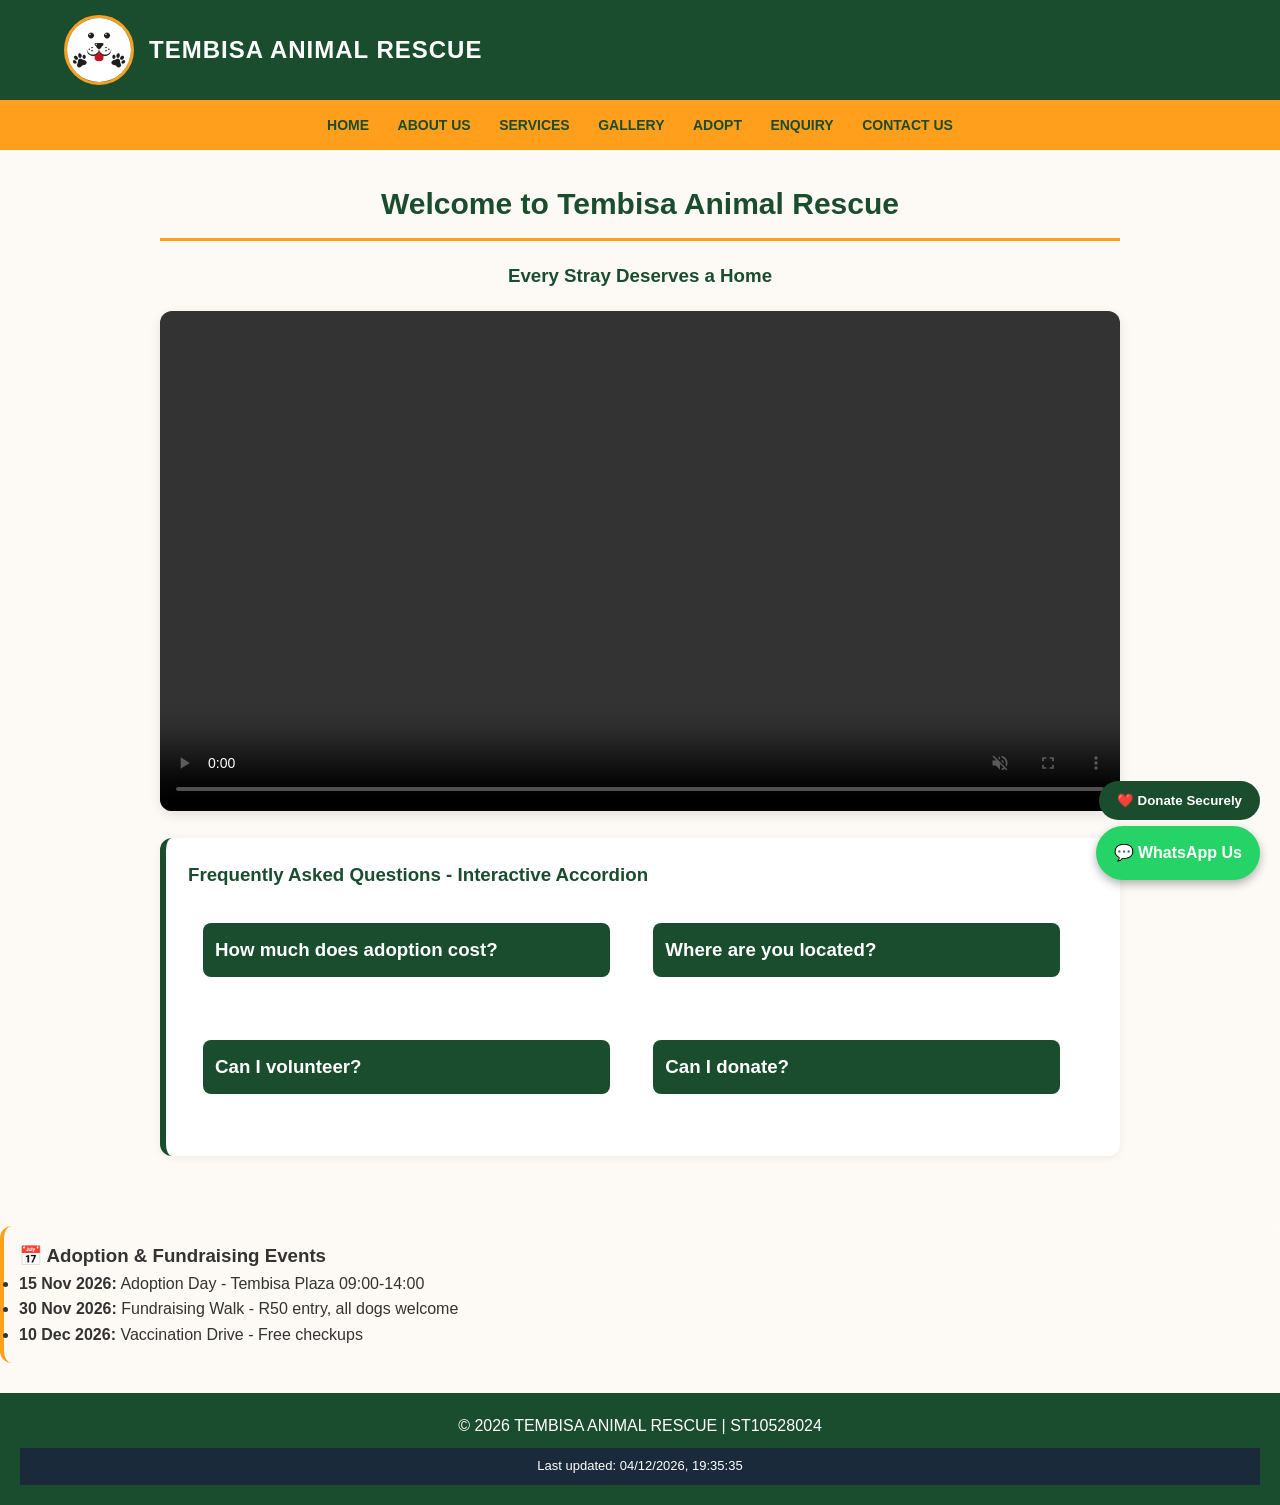
<file: index.html>
<!DOCTYPE html>
<html lang="en">
<head>
    <meta charset="UTF-8">
    <meta name="viewport" content="width=device-width, initial-scale=1.0">
    <title>Tembisa Animal Rescue - Rescue, Rehabilitate, Rehome | Adopt Dogs & Cats</title>
    <meta name="description" content="Tembisa Animal Rescue rescues stray and abused dogs and cats in Tembisa, Gauteng. Adopt, volunteer or donate. Founded 2018. Adopt don't shop!">
    <meta name="keywords" content="Tembisa animal rescue, adopt dogs Tembisa, cat adoption Gauteng, animal shelter Tembisa">
    <link rel="stylesheet" href="style.css">
</head>
<body>
<header>
    <img src="Images/logo.png.jpeg" alt="Tembisa Animal Rescue Logo - Dog and Cat">
    <h1>TEMBISA ANIMAL RESCUE</h1>
</header>
<nav>
<a href="home.html">Home</a>
<a href="about.html">About Us</a>
<a href="services.html">Services</a>
<a href="gallery.html">Gallery</a>
<a href="adopt.html">Adopt</a>
<a href="enquiry.html">Enquiry</a>
<a href="contact.html">Contact Us</a>
</nav>
<main>
   <h2>Welcome to Tembisa Animal Rescue</h2>
<h3 style="text-align:center; color:#1a4d2e; margin-bottom:20px;">Every Stray Deserves a Home</h3>
<video width="100%" height="500" autoplay muted loop playsinline controls>
    <source src="Images/hero.png.mp4" type="video/mp4">
</video>

    <section id="faq">
        <h3>Frequently Asked Questions - Interactive Accordion</h3>
        <div class="accordion-item">
            <h3 class="accordion-header">How much does adoption cost?</h3>
            <div class="accordion-content"><p>R650 includes sterilization, microchip, vaccination and starter food pack.</p></div>
        </div>
        <div class="accordion-item">
            <h3 class="accordion-header">Where are you located?</h3>
            <div class="accordion-content"><p>123 Rescue Street, Tembisa, 1632. We serve entire Gauteng.</p></div>
        </div>
        <div class="accordion-item">
            <h3 class="accordion-header">Can I volunteer?</h3>
            <div class="accordion-content"><p>Yes! Help with dog walking, cleaning and adoption days. Apply via Contact page.</p></div>
        </div>
        <div class="accordion-item">
    <h3 class="accordion-header">Can I donate?</h3>
    <div class="accordion-content"><p>Yes! You can donate food, blankets or money. EFT: Tembisa Animal Rescue, Capitec 1234567890. Donate via Enquiry page or contact us. Every R50 feeds a dog for a week.</p>
    <button id="donateBtn" style="padding:10px 20px;background:#1a4d2e;color:white;border:none;border-radius:20px;margin-top:10px;cursor:pointer;">Donate R100 Now</button>
    <p id="donateMessage" style="font-weight:bold;color:#1a4d2e;margin-top:10px;"></p>
    </div>
</div>
    </section>
</main>
<!-- DESIRED FUNCTIONALITY: WhatsApp + Donation + Calendar -->
<style>
#whatsappBtn{position:fixed;bottom:20px;right:20px;background:#25D366;color:white;padding:14px 18px;border-radius:50px;text-decoration:none;font-weight:bold;z-index:9999;box-shadow:0 4px 10px rgba(0,0,0,0.3);}
#donateFloat{position:fixed;bottom:80px;right:20px;background:#1a4d2e;color:white;padding:12px 18px;border-radius:25px;border:none;cursor:pointer;font-weight:bold;z-index:9999;}
</style>

<a id="whatsappBtn" href="https://wa.me/27634260592?text=Hi%20Tembisa%20Animal%20Rescue%20I%20want%20to%20adopt" target="_blank">💬 WhatsApp Us</a>
<button id="donateFloat" onclick="document.getElementById('donateModal').style.display='flex'">❤️ Donate Securely</button>

<div id="donateModal" style="display:none;position:fixed;top:0;left:0;width:100%;height:100%;background:rgba(0,0,0,0.7);justify-content:center;align-items:center;z-index:10000;">
<div style="background:white;padding:25px;border-radius:15px;max-width:350px;text-align:center;">
<h3>Secure Donation</h3>
<p>Capitec: 1234567890<br>PayPal: donate@tembisa-rescue.co.za<br>Every R50 feeds a dog!</p>
<p><strong>Amount: R100 / R250 / R650 (Donation Fee)</strong></p>
<button onclick="alert('Thank you! Payment secure via EFT/PayPal. Ref: Donation');document.getElementById('donateModal').style.display='none'" style="background:#1a4d2e;color:white;padding:10px 20px;border:none;border-radius:20px;cursor:pointer;">Pay Now Securely</button>
<button onclick="document.getElementById('donateModal').style.display='none'" style="margin-left:10px;padding:10px;">Close</button>
</div>
</div>

<!-- Event Calendar -->
<div style="background:#fdfaf6;padding:15px;border-radius:12px;margin:20px 0;border-left:4px solid #ff9f1c;">
<h3>📅 Adoption & Fundraising Events</h3>
<ul>
<li><strong>15 Nov 2026:</strong> Adoption Day - Tembisa Plaza 09:00-14:00</li>
<li><strong>30 Nov 2026:</strong> Fundraising Walk - R50 entry, all dogs welcome</li>
<li><strong>10 Dec 2026:</strong> Vaccination Drive - Free checkups</li>
</ul>
</div>

<footer>
<p>&copy; 2026 TEMBISA ANIMAL RESCUE | ST10528024</p>
<!-- LIVE TIMESTAMP - Added for Part 3 JS Requirement -->
<p id="liveTimestamp" style="text-align:center; font-size:13px; background:#1a2a3a; color:white; padding:8px; margin:0; margin-top:10px;"></p>
</footer>

<script src="script.js"></script>

<!-- TIMESTAMP SCRIPT - Shows 02/11/2026, 11:51:09 format -->
<script>
  function updateTimestamp() {
    const now = new Date();
    document.getElementById('liveTimestamp').textContent = "Last updated: " + now.toLocaleString('en-GB') ;
  }
  updateTimestamp();
  setInterval(updateTimestamp, 1000);
</script>

</body>
</html>
</file>
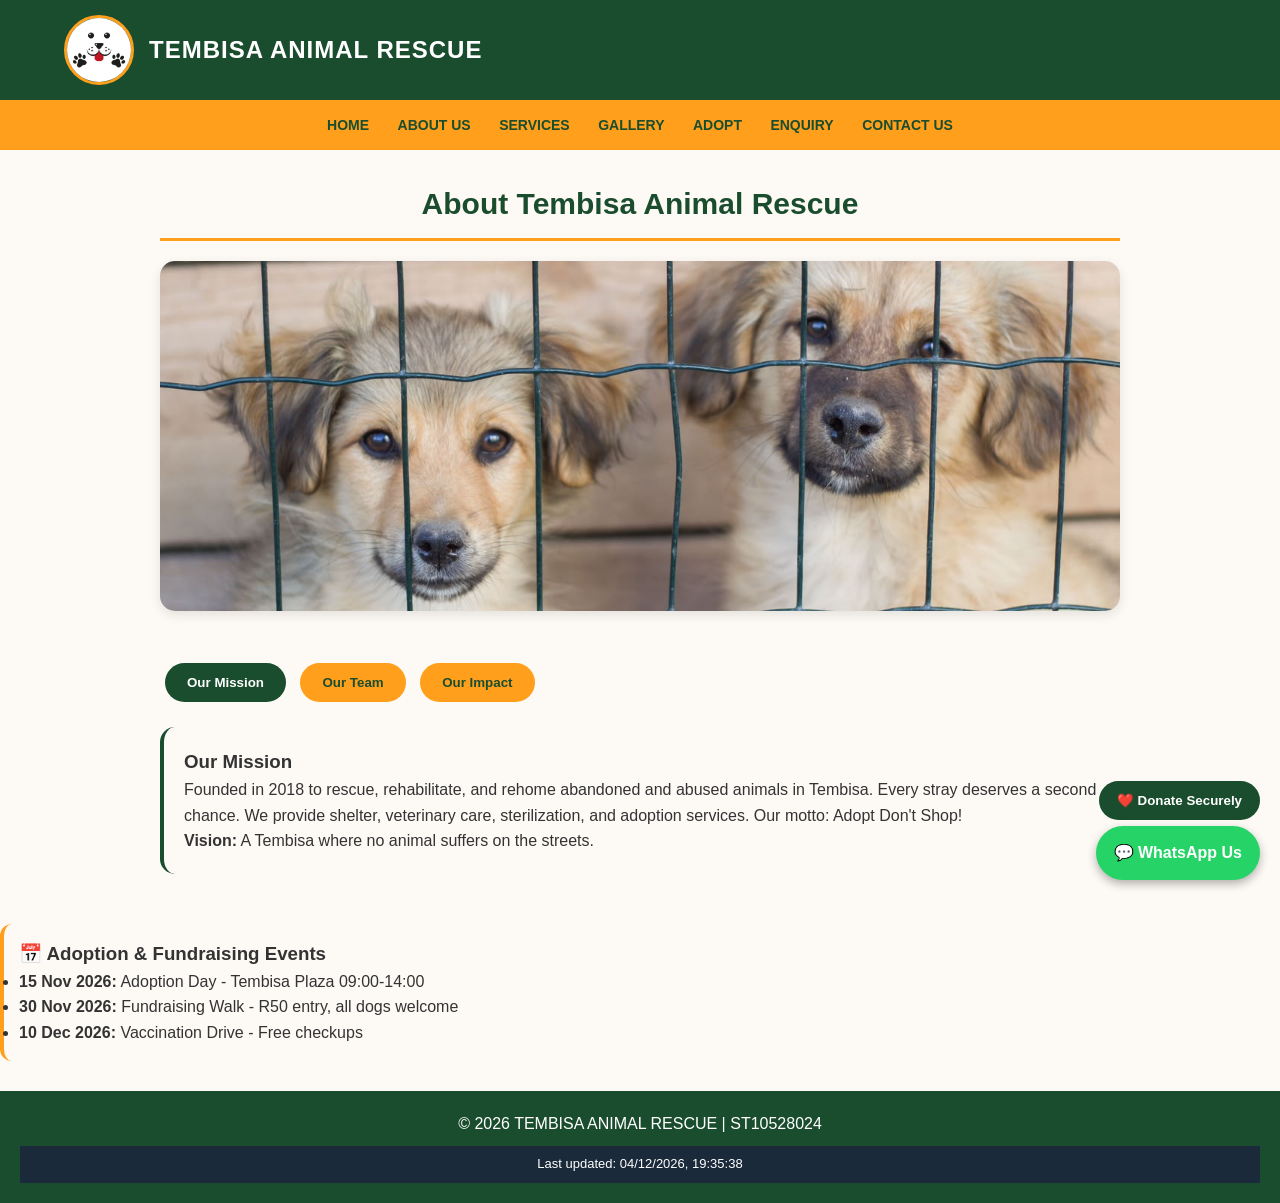
<file: about.html>
<!DOCTYPE html>
<html lang="en">
<head>
<meta charset="UTF-8"><meta name="viewport" content="width=device-width, initial-scale=1.0">
<title>About Us - Our Mission & Team | Tembisa Animal Rescue</title>
<meta name="description" content="Learn about Tembisa Animal Rescue founded 2018. Our mission to rescue, rehabilitate, rehome. Meet our team in Tembisa, Gauteng.">
<link rel="stylesheet" href="style.css">
<style>
.tab-btn{padding:12px 22px;border:none;border-radius:25px;cursor:pointer;margin:5px;font-weight:bold;transition:0.3s;}
.tab-btn.active{background:#1a4d2e;color:white;}
.tab-btn:not(.active){background:#ff9f1c;color:#1a4d2e;}
.tab-content{display:none;padding:20px;background:#fdfaf6;border-radius:15px;margin-top:15px;border-left:4px solid #1a4d2e;animation:fadeIn 0.4s;}
.tab-content.active{display:block;}
@keyframes fadeIn{from{opacity:0;transform:translateY(10px);}to{opacity:1;transform:translateY(0);}}
</style>
</head>
<body>
<header><img src="Images/logo.png.jpeg" alt="Tembisa Animal Rescue About Us Tembisa Team"><h1>TEMBISA ANIMAL RESCUE</h1></header>
<nav>
<a href="home.html">Home</a>
<a href="about.html">About Us</a>
<a href="services.html">Services</a>
<a href="gallery.html">Gallery</a>
<a href="adopt.html">Adopt</a>
<a href="enquiry.html">Enquiry</a>
<a href="contact.html">Contact Us</a>
</nav>
<main>
<h2>About Tembisa Animal Rescue</h2>
<img src="Images/image1.png.jpeg" alt="Rescue dog behind fence Tembisa" style="width:100%;height:350px;object-fit:cover;border-radius:15px;">

<div style="margin:20px 0;">
<button class="tab-btn active" onclick="showTab('mission')">Our Mission</button>
<button class="tab-btn" onclick="showTab('team')">Our Team</button>
<button class="tab-btn" onclick="showTab('impact')">Our Impact</button>
</div>

<div id="mission" class="tab-content active">
<h3>Our Mission</h3>
<p>Founded in 2018 to rescue, rehabilitate, and rehome abandoned and abused animals in Tembisa. Every stray deserves a second chance. We provide shelter, veterinary care, sterilization, and adoption services. Our motto: Adopt Don't Shop!</p>
<p><strong>Vision:</strong> A Tembisa where no animal suffers on the streets.</p>
</div>

<div id="team" class="tab-content">
<h3>Our Team</h3>
<p><strong>Bhekizwe Ndlovu - Founder & Rescue Manager</strong> - Passionate about animal welfare since 2015.</p>
<p><strong>Team Members:</strong> 5 Volunteers, 2 Vet Nurses, 10 Dog Walkers. We rescue 20+ animals monthly in Gauteng.</p>
<p>Located: 123 Rescue Street, Tembisa, 1632. We serve entire Tembisa and Ivory Park.</p>
</div>

<div id="impact" class="tab-content">
<h3>Our Impact</h3>
<p>✅ <strong>500+ Animals Rescued</strong> since 2018</p>
<p>✅ <strong>350+ Successful Adoptions</strong> in Gauteng</p>
<p>✅ <strong>1000+ Sterilizations</strong> to control overpopulation</p>
<p>✅ <strong>Community Education</strong> - Weekly outreach in Tembisa schools.</p>
</div>

</main>
<!-- DESIRED FUNCTIONALITY: WhatsApp + Donation + Calendar -->
<style>
#whatsappBtn{position:fixed;bottom:20px;right:20px;background:#25D366;color:white;padding:14px 18px;border-radius:50px;text-decoration:none;font-weight:bold;z-index:9999;box-shadow:0 4px 10px rgba(0,0,0,0.3);}
#donateFloat{position:fixed;bottom:80px;right:20px;background:#1a4d2e;color:white;padding:12px 18px;border-radius:25px;border:none;cursor:pointer;font-weight:bold;z-index:9999;}
</style>

<a id="whatsappBtn" href="https://wa.me/27634260592?text=Hi%20Tembisa%20Animal%20Rescue%20I%20want%20to%20adopt" target="_blank">💬 WhatsApp Us</a>
<button id="donateFloat" onclick="document.getElementById('donateModal').style.display='flex'">❤️ Donate Securely</button>

<div id="donateModal" style="display:none;position:fixed;top:0;left:0;width:100%;height:100%;background:rgba(0,0,0,0.7);justify-content:center;align-items:center;z-index:10000;">
<div style="background:white;padding:25px;border-radius:15px;max-width:350px;text-align:center;">
<h3>Secure Donation</h3>
<p>Capitec: 1234567890<br>PayPal: donate@tembisa-rescue.co.za<br>Every R50 feeds a dog!</p>
<p><strong>Amount: R100 / R250 / R650 (Donation Fee)</strong></p>
<button onclick="alert('Thank you! Payment secure via EFT/PayPal. Ref: Donation');document.getElementById('donateModal').style.display='none'" style="background:#1a4d2e;color:white;padding:10px 20px;border:none;border-radius:20px;cursor:pointer;">Pay Now Securely</button>
<button onclick="document.getElementById('donateModal').style.display='none'" style="margin-left:10px;padding:10px;">Close</button>
</div>
</div>

<!-- Event Calendar -->
<div style="background:#fdfaf6;padding:15px;border-radius:12px;margin:20px 0;border-left:4px solid #ff9f1c;">
<h3>📅 Adoption & Fundraising Events</h3>
<ul>
<li><strong>15 Nov 2026:</strong> Adoption Day - Tembisa Plaza 09:00-14:00</li>
<li><strong>30 Nov 2026:</strong> Fundraising Walk - R50 entry, all dogs welcome</li>
<li><strong>10 Dec 2026:</strong> Vaccination Drive - Free checkups</li>
</ul>
</div>

<footer>
<p>© 2026 TEMBISA ANIMAL RESCUE | ST10528024</p>
<p id="liveTimestamp" style="text-align:center; font-size:13px; background:#1a2a3a; color:white; padding:8px; margin:0; margin-top:10px;"></p>
</footer>

<script>
function showTab(tabName){
  document.querySelectorAll('.tab-content').forEach(c=>c.classList.remove('active'));
  document.querySelectorAll('.tab-btn').forEach(b=>b.classList.remove('active'));
  document.getElementById(tabName).classList.add('active');
  event.target.classList.add('active');
}
</script>
<script src="script.js"></script>

<!-- TIMESTAMP -->
<script>
  function updateTimestamp() {
    const now = new Date();
    document.getElementById('liveTimestamp').textContent = "Last updated: " + now.toLocaleString('en-GB') ;
  }
  updateTimestamp();
  setInterval(updateTimestamp, 1000);
</script>

</body>
</html>
</file>
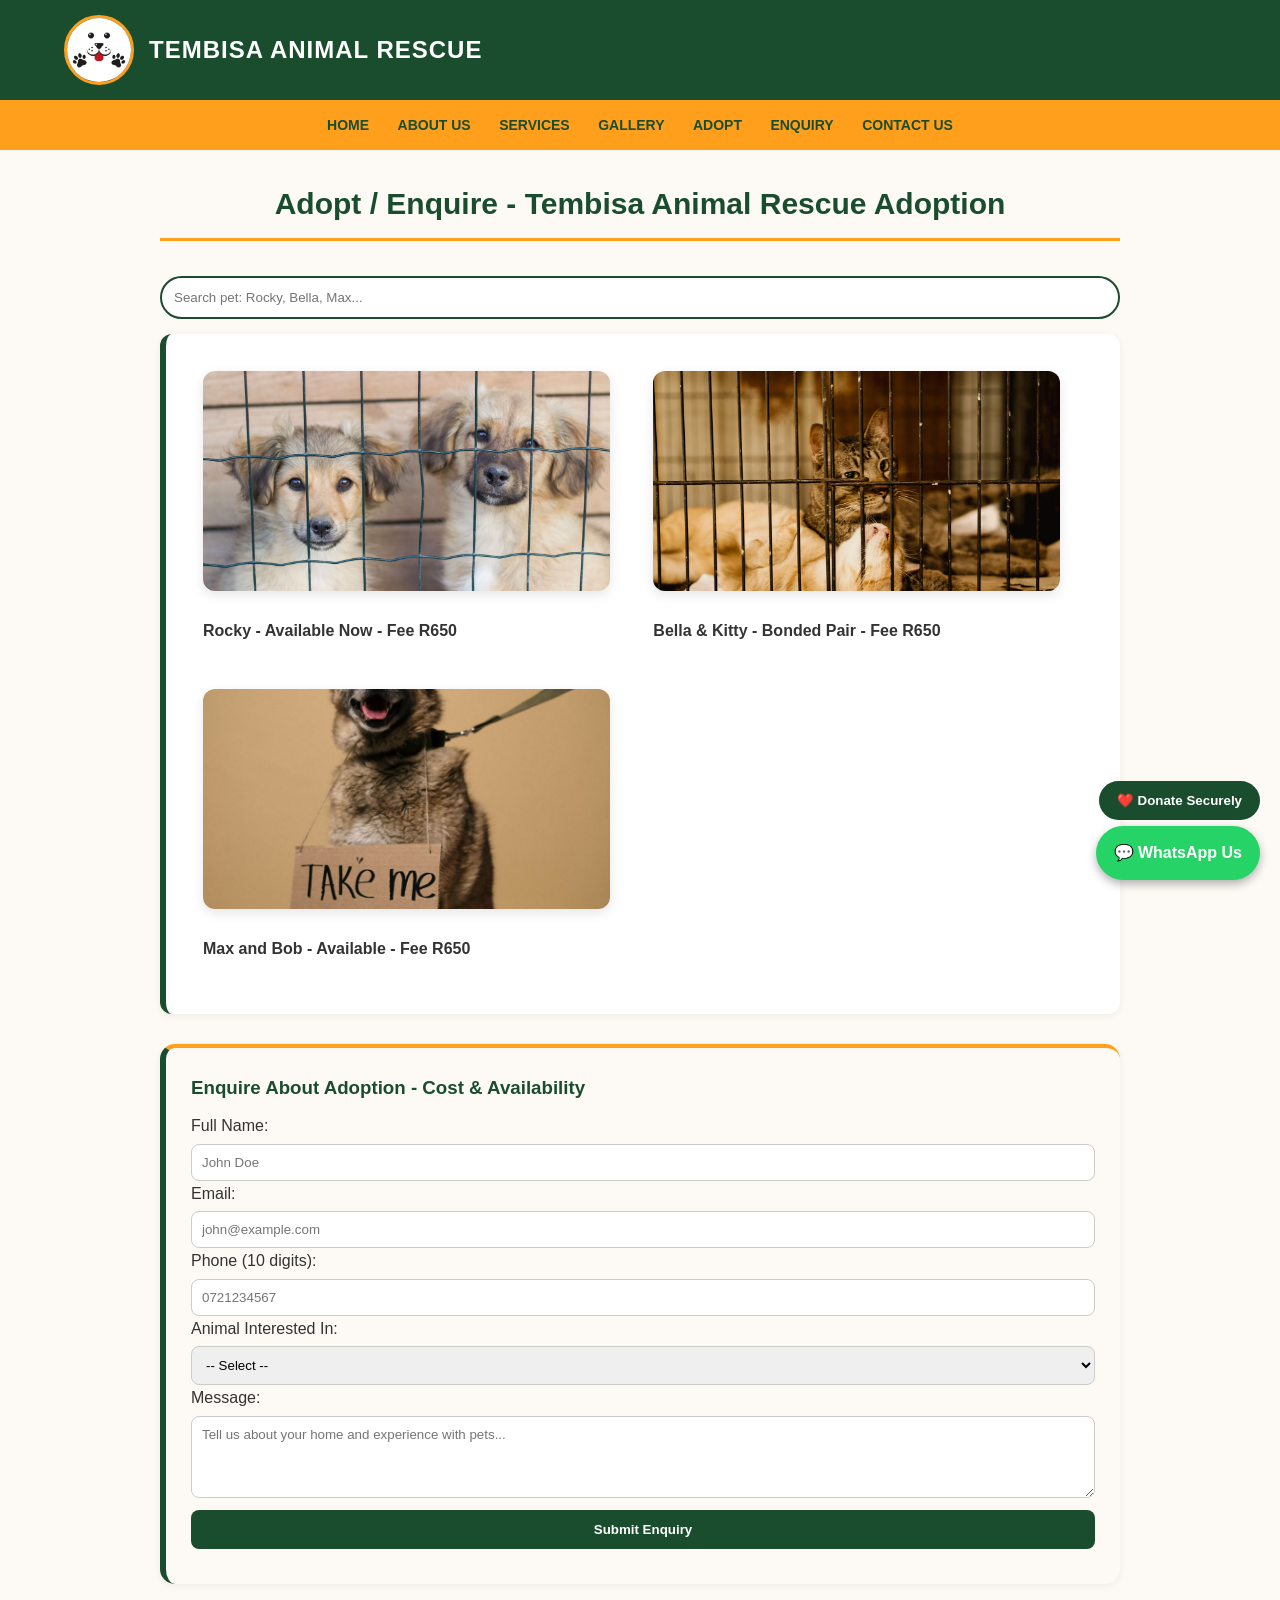
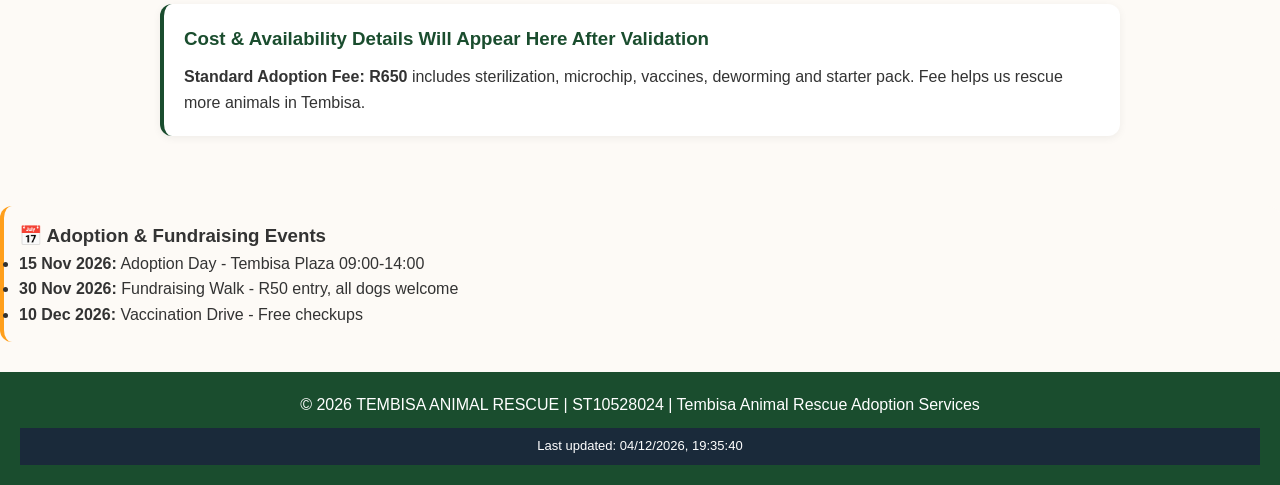
<file: adopt.html>
<!DOCTYPE html>
<html lang="en">
<head>
    <meta charset="UTF-8">
    <meta name="viewport" content="width=device-width, initial-scale=1.0">
    <title>Adopt - Dogs & Cats for Adoption | Tembisa Animal Rescue</title>
    <meta name="description" content="Adopt or enquire about a rescue pet in Tembisa. Check adoption fee R650, availability, process. Enquiry form for Max, Rocky, Bella. Tembisa Animal Rescue.">
    <link rel="stylesheet" href="style.css">
</head>
<body>
<header>
    <img src="Images/logo.png.jpeg" alt="Tembisa Animal Rescue Logo - Adopt Don't Shop Tembisa">
    <h1>TEMBISA ANIMAL RESCUE</h1>
</header>

  <nav>
<a href="home.html">Home</a>
<a href="about.html">About Us</a>
<a href="services.html">Services</a>
<a href="gallery.html">Gallery</a>
<a href="adopt.html">Adopt</a>
<a href="enquiry.html">Enquiry</a>
<a href="contact.html">Contact Us</a>
</nav>

<main>
    <h2>Adopt / Enquire - Tembisa Animal Rescue Adoption</h2>
    
    <input type="text" id="searchAnimals" placeholder="Search pet: Rocky, Bella, Max..." style="width:100%;padding:12px;border-radius:25px;border:2px solid #1a4d2e;margin:15px 0;">

    <section class="gallery">
        <div class="gallery-item"><img src="Images/image1.png.jpeg" alt="Rocky rescue dog for adoption Tembisa" loading="lazy"><h4>Rocky - Available Now - Fee R650</h4></div>
        <div class="gallery-item"><img src="Images/image2.png.jpeg" alt="Bella and Kitty cats for adoption Tembisa" loading="lazy"><h4>Bella & Kitty - Bonded Pair - Fee R650</h4></div>
        <div class="gallery-item"><img src="Images/image3.png.jpeg" alt="Max and Bob dogs for adoption Tembisa" loading="lazy"><h4>Max and Bob - Available - Fee R650</h4></div>
    </section>

    <section style="margin-top:30px; background:#fdfaf6; padding:25px; border-radius:15px; border-top:4px solid #ff9f1c;">
        <h3>Enquire About Adoption - Cost & Availability</h3>
        <form id="enquiryForm" novalidate>
            <label for="name">Full Name:</label>
            <input type="text" id="name" name="name" required minlength="3" placeholder="John Doe">
            <label for="email">Email:</label>
            <input type="email" id="email" name="email" required placeholder="john@example.com">
            <label for="phone">Phone (10 digits):</label>
            <input type="tel" id="phone" name="phone" pattern="[0-9]{10}" placeholder="0721234567" required>
            <label for="animal">Animal Interested In:</label>
            <select id="animal" name="animal" required>
                <option value="">-- Select --</option>
                <option value="Max and Bob">Max and Bob</option>
                <option value="Bella and Kitty">Bella and Kitty</option>
                <option value="Rocky">Rocky</option>
                <option value="Luna & Coco">Luna & Coco</option>
                <option value="Other">Other</option>
            </select>
            <label for="message">Message:</label>
            <textarea id="message" name="message" rows="4" required minlength="10" placeholder="Tell us about your home and experience with pets..."></textarea>
            <input type="submit" value="Submit Enquiry">
            <p id="enquiryError" style="color:#d90429; font-weight:bold; margin-top:10px;"></p>
        </form>
    </section>

    <section id="costInfo" style="background:#fff; padding:20px; border-radius:12px; border-left:4px solid #1a4d2e; margin:20px 0;">
        <h3>Cost & Availability Details Will Appear Here After Validation</h3>
        <p><strong>Standard Adoption Fee: R650</strong> includes sterilization, microchip, vaccines, deworming and starter pack. Fee helps us rescue more animals in Tembisa.</p>
    </section>

</main>
<!-- DESIRED FUNCTIONALITY: WhatsApp + Donation + Calendar -->
<style>
#whatsappBtn{position:fixed;bottom:20px;right:20px;background:#25D366;color:white;padding:14px 18px;border-radius:50px;text-decoration:none;font-weight:bold;z-index:9999;box-shadow:0 4px 10px rgba(0,0,0,0.3);}
#donateFloat{position:fixed;bottom:80px;right:20px;background:#1a4d2e;color:white;padding:12px 18px;border-radius:25px;border:none;cursor:pointer;font-weight:bold;z-index:9999;}
</style>

<a id="whatsappBtn" href="https://wa.me/27634260592?text=Hi%20Tembisa%20Animal%20Rescue%20I%20want%20to%20adopt" target="_blank">💬 WhatsApp Us</a>
<button id="donateFloat" onclick="document.getElementById('donateModal').style.display='flex'">❤️ Donate Securely</button>

<div id="donateModal" style="display:none;position:fixed;top:0;left:0;width:100%;height:100%;background:rgba(0,0,0,0.7);justify-content:center;align-items:center;z-index:10000;">
<div style="background:white;padding:25px;border-radius:15px;max-width:350px;text-align:center;">
<h3>Secure Donation</h3>
<p>Capitec: 1234567890<br>PayPal: donate@tembisa-rescue.co.za<br>Every R50 feeds a dog!</p>
<p><strong>Amount: R100 / R250 / R650 (Donation Fee)</strong></p>
<button onclick="alert('Thank you! Payment secure via EFT/PayPal. Ref: Donation');document.getElementById('donateModal').style.display='none'" style="background:#1a4d2e;color:white;padding:10px 20px;border:none;border-radius:20px;cursor:pointer;">Pay Now Securely</button>
<button onclick="document.getElementById('donateModal').style.display='none'" style="margin-left:10px;padding:10px;">Close</button>
</div>
</div>

<!-- Event Calendar -->
<div style="background:#fdfaf6;padding:15px;border-radius:12px;margin:20px 0;border-left:4px solid #ff9f1c;">
<h3>📅 Adoption & Fundraising Events</h3>
<ul>
<li><strong>15 Nov 2026:</strong> Adoption Day - Tembisa Plaza 09:00-14:00</li>
<li><strong>30 Nov 2026:</strong> Fundraising Walk - R50 entry, all dogs welcome</li>
<li><strong>10 Dec 2026:</strong> Vaccination Drive - Free checkups</li>
</ul>
</div>

<footer>
<p>© 2026 TEMBISA ANIMAL RESCUE | ST10528024 | Tembisa Animal Rescue Adoption Services</p>
<p id="liveTimestamp" style="text-align:center; font-size:13px; background:#1a2a3a; color:white; padding:8px; margin:0; margin-top:10px;"></p>
</footer>

<script src="script.js"></script>

<!-- LIVE TIMESTAMP -->
<script>
  function updateTimestamp() {
    const now = new Date();
    document.getElementById('liveTimestamp').textContent = "Last updated: " + now.toLocaleString('en-GB') ;
  }
  updateTimestamp();
  setInterval(updateTimestamp, 1000);
</script>

</body>
</html>
</file>
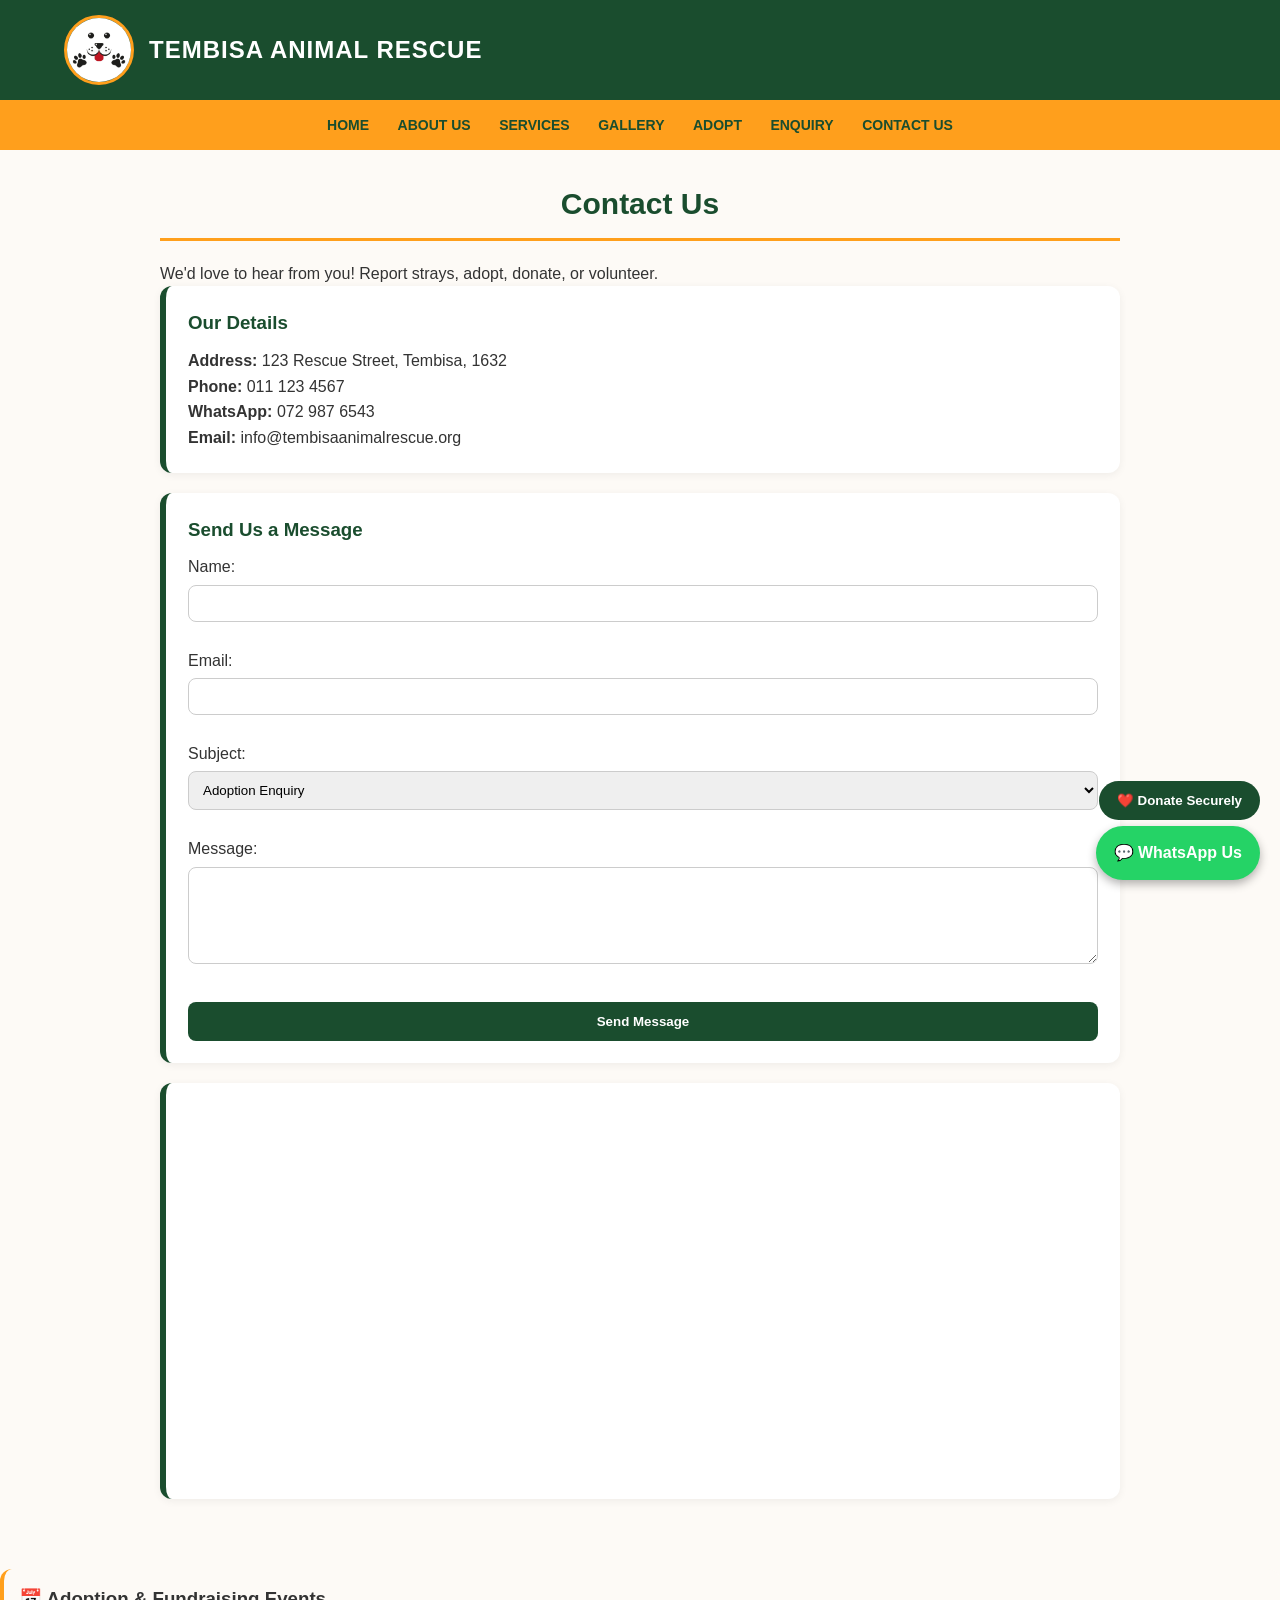
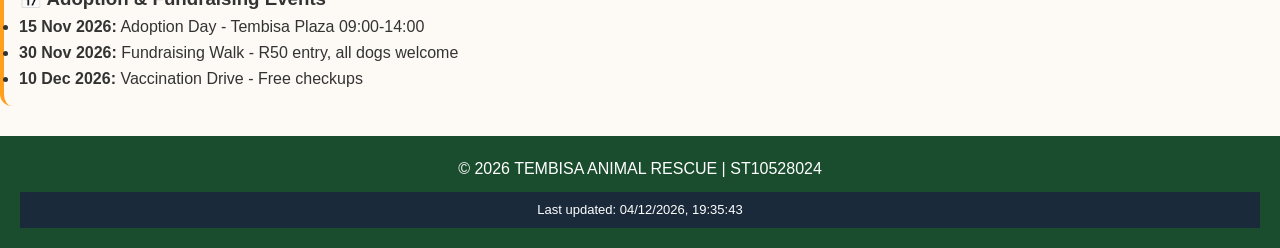
<file: contact.html>
<!DOCTYPE html>
<html lang="en">
<head>
    <meta charset="UTF-8">
    <meta name="viewport" content="width=device-width, initial-scale=1.0">
    <title>Contact Us - TEMBISA ANIMAL RESCUE</title>
    <meta name="description" content="Contact Tembisa Animal Rescue at 123 Rescue Street, Tembisa 1632. Phone 011 123 4567. Report strays, adopt dogs & cats.">
   <link rel="stylesheet" href="style.css">
</head>
<body>
    <header>
        <img src="Images/logo.png.jpeg" alt="TAR Logo" width="100">
        <h1>TEMBISA ANIMAL RESCUE</h1>
    </header>
   <nav>
<a href="home.html">Home</a>
<a href="about.html">About Us</a>
<a href="services.html">Services</a>
<a href="gallery.html">Gallery</a>
<a href="adopt.html">Adopt</a>
<a href="enquiry.html">Enquiry</a>
<a href="contact.html">Contact Us</a>
</nav>
    <main>
        <h2>Contact Us</h2>
        <p>We'd love to hear from you! Report strays, adopt, donate, or volunteer.</p>
        <section>
            <h3>Our Details</h3>
            <p><b>Address:</b> 123 Rescue Street, Tembisa, 1632</p>
            <p><b>Phone:</b> 011 123 4567</p>
            <p><b>WhatsApp:</b> 072 987 6543</p>
            <p><b>Email:</b> info@tembisaanimalrescue.org</p>
        </section>
        <section>
            <h3>Send Us a Message</h3>
            <form>
                <label>Name:</label><br>
                <input type="text" name="name" required><br><br>
                <label>Email:</label><br>
                <input type="email" name="email" required><br><br>
                <label>Subject:</label><br>
                <select name="subject">
                    <option>Adoption Enquiry</option>
                    <option>Report Stray Animal</option>
                    <option>Volunteer</option>
                    <option>Donation</option>
                    <option>Other</option>
                </select><br><br>
                <label>Message:</label><br>
                <textarea name="message" rows="5" cols="40" required></textarea><br><br>
                <input type="submit" value="Send Message">
            </form>
        </section>
        <section>
            <div class="map-container" style="margin-top:20px;">
                <iframe src="https://www.google.com/maps/embed?pb=!1m18!1m12!1m3!1d3580.123456!2d28.0473!3d-26.2041!2m3!1f0!2f0!3f0!3m2!1i1024!2i768!4f13.1!3m3!1m2!1s0x0%3A0x0!2sJohannesburg!5e0!3m2!1sen!2sza!4v1700000000000" width="100%" height="300" style="border:0; border-radius:12px;" allowfullscreen loading="lazy"></iframe>
            </div>
        </section>
    </main>
    <!-- DESIRED FUNCTIONALITY: WhatsApp + Donation + Calendar -->
<style>
#whatsappBtn{position:fixed;bottom:20px;right:20px;background:#25D366;color:white;padding:14px 18px;border-radius:50px;text-decoration:none;font-weight:bold;z-index:9999;box-shadow:0 4px 10px rgba(0,0,0,0.3);}
#donateFloat{position:fixed;bottom:80px;right:20px;background:#1a4d2e;color:white;padding:12px 18px;border-radius:25px;border:none;cursor:pointer;font-weight:bold;z-index:9999;}
</style>

<a id="whatsappBtn" href="https://wa.me/27634260592?text=Hi%20Tembisa%20Animal%20Rescue%20I%20want%20to%20adopt" target="_blank">💬 WhatsApp Us</a>
<button id="donateFloat" onclick="document.getElementById('donateModal').style.display='flex'">❤️ Donate Securely</button>

<div id="donateModal" style="display:none;position:fixed;top:0;left:0;width:100%;height:100%;background:rgba(0,0,0,0.7);justify-content:center;align-items:center;z-index:10000;">
<div style="background:white;padding:25px;border-radius:15px;max-width:350px;text-align:center;">
<h3>Secure Donation</h3>
<p>Capitec: 1234567890<br>PayPal: donate@tembisa-rescue.co.za<br>Every R50 feeds a dog!</p>
<p><strong>Amount: R100 / R250 / R650 (Donation Fee)</strong></p>
<button onclick="alert('Thank you! Payment secure via EFT/PayPal. Ref: Donation');document.getElementById('donateModal').style.display='none'" style="background:#1a4d2e;color:white;padding:10px 20px;border:none;border-radius:20px;cursor:pointer;">Pay Now Securely</button>
<button onclick="document.getElementById('donateModal').style.display='none'" style="margin-left:10px;padding:10px;">Close</button>
</div>
</div>

<!-- Event Calendar -->
<div style="background:#fdfaf6;padding:15px;border-radius:12px;margin:20px 0;border-left:4px solid #ff9f1c;">
<h3>📅 Adoption & Fundraising Events</h3>
<ul>
<li><strong>15 Nov 2026:</strong> Adoption Day - Tembisa Plaza 09:00-14:00</li>
<li><strong>30 Nov 2026:</strong> Fundraising Walk - R50 entry, all dogs welcome</li>
<li><strong>10 Dec 2026:</strong> Vaccination Drive - Free checkups</li>
</ul>
</div>

    <footer>
        <p>© 2026 TEMBISA ANIMAL RESCUE | ST10528024</p>
        <p id="liveTimestamp" style="text-align:center; font-size:13px; background:#1a2a3a; color:white; padding:8px; margin:0; margin-top:10px;"></p>
    </footer>

<script src="script.js"></script>

<!-- LIVE TIMESTAMP -->
<script>
  function updateTimestamp() {
    const now = new Date();
    document.getElementById('liveTimestamp').textContent = "Last updated: " + now.toLocaleString('en-GB') ;
  }
  updateTimestamp();
  setInterval(updateTimestamp, 1000);
</script>

</body>
</html>
</file>
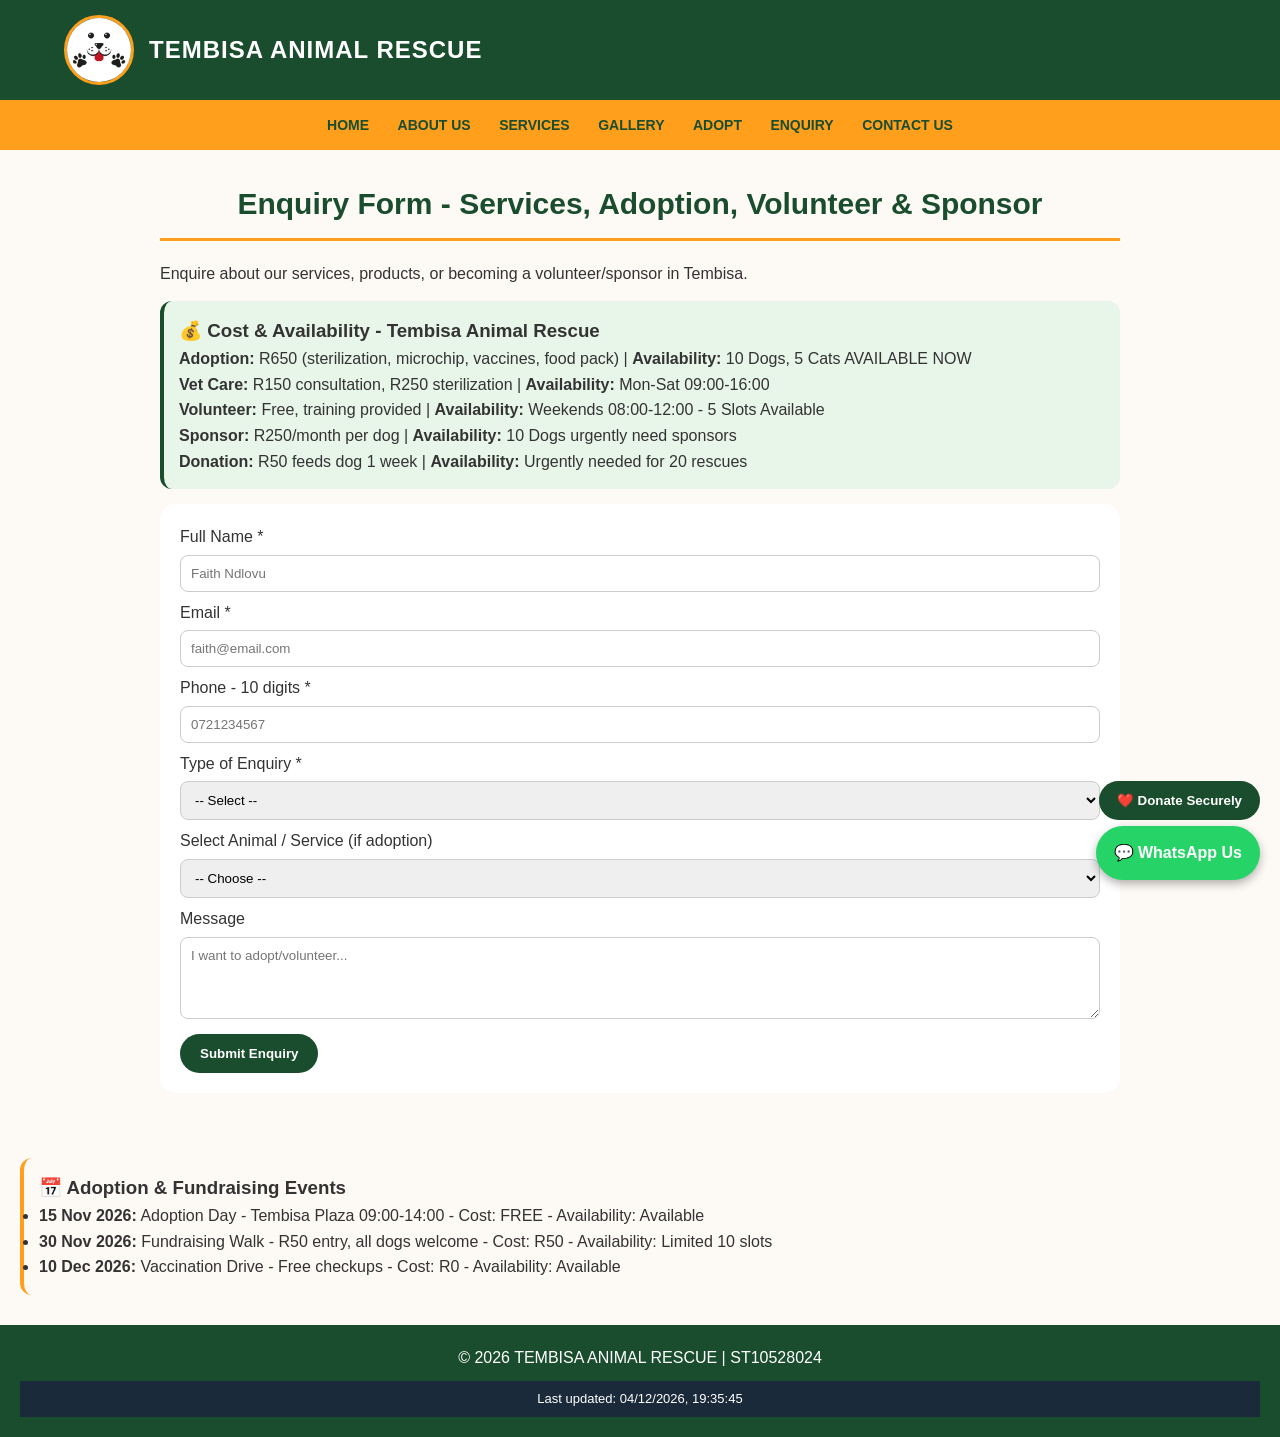
<file: enquiry.html>
<!DOCTYPE html>
<html lang="en">
<head>
<meta charset="UTF-8"><meta name="viewport" content="width=device-width, initial-scale=1.0">
<title>Enquiry - Tembisa Animal Rescue</title>
<meta name="description" content="Enquire about adoption, volunteering, sponsorship in Tembisa. Get cost and availability instantly.">
<link rel="stylesheet" href="style.css">
<style>
.form-box{background:#fff;padding:20px;border-radius:15px;margin:15px 0;}
input, select, textarea{width:100%;padding:12px;margin:8px 0;border-radius:8px;border:1px solid #ccc;}
button.submit{background:#1a4d2e;color:white;padding:12px 20px;border:none;border-radius:20px;cursor:pointer;font-weight:bold;}
#responseBox{display:none;background:#fdfaf6;padding:20px;border-radius:15px;margin-top:20px;border-left:4px solid #1a4d2e;}
.error{color:red;font-size:13px;}
.cost-box{background:#e8f5e9;padding:15px;border-radius:12px;margin:15px 0;border-left:4px solid #1a4d2e;}
</style>
</head>
<body>
<header><img src="Images/logo.png.jpeg" alt="TAR Logo"><h1>TEMBISA ANIMAL RESCUE</h1></header>
<nav>
<a href="home.html">Home</a>
<a href="about.html">About Us</a>
<a href="services.html">Services</a>
<a href="gallery.html">Gallery</a>
<a href="adopt.html">Adopt</a>
<a href="enquiry.html">Enquiry</a>
<a href="contact.html">Contact Us</a>
</nav>

<main>
<h2>Enquiry Form - Services, Adoption, Volunteer & Sponsor</h2>
<p>Enquire about our services, products, or becoming a volunteer/sponsor in Tembisa.</p>

<!-- COST & AVAILABILITY VISIBLE BEFORE SUBMIT - FOR LECTURER -->
<div class="cost-box">
<h3>💰 Cost & Availability - Tembisa Animal Rescue</h3>
<p><strong>Adoption:</strong> R650 (sterilization, microchip, vaccines, food pack) | <strong>Availability:</strong> 10 Dogs, 5 Cats AVAILABLE NOW</p>
<p><strong>Vet Care:</strong> R150 consultation, R250 sterilization | <strong>Availability:</strong> Mon-Sat 09:00-16:00</p>
<p><strong>Volunteer:</strong> Free, training provided | <strong>Availability:</strong> Weekends 08:00-12:00 - 5 Slots Available</p>
<p><strong>Sponsor:</strong> R250/month per dog | <strong>Availability:</strong> 10 Dogs urgently need sponsors</p>
<p><strong>Donation:</strong> R50 feeds dog 1 week | <strong>Availability:</strong> Urgently needed for 20 rescues</p>
</div>

<div class="form-box">
<form id="enquiryForm" onsubmit="return validateEnquiry(event)">
<label>Full Name *</label>
<input type="text" id="name" placeholder="Faith Ndlovu" required>
<span id="nameError" class="error"></span>

<label>Email *</label>
<input type="email" id="email" placeholder="faith@email.com" required>
<span id="emailError" class="error"></span>

<label>Phone - 10 digits *</label>
<input type="tel" id="phone" placeholder="0721234567" maxlength="10" required>
<span id="phoneError" class="error"></span>

<label>Type of Enquiry *</label>
<select id="enquiryType" required>
<option value="">-- Select --</option>
<option value="adoption">Animal Adoption</option>
<option value="vet">Veterinary Care</option>
<option value="volunteer">Become a Volunteer</option>
<option value="sponsor">Become a Sponsor</option>
<option value="donation">Donation</option>
</select>

<label>Select Animal / Service (if adoption)</label>
<select id="animalSelect">
<option value="">-- Choose --</option>
<option value="Rocky">Rocky - Dog - 2 years - Tembisa</option>
<option value="Bella and Kitty">Bella and Kitty - Cats - 1 year</option>
<option value="Max and Bob">Max and Bob - Dogs - Puppies</option>
<option value="General">General Enquiry</option>
</select>

<label>Message</label>
<textarea id="message" rows="4" placeholder="I want to adopt/volunteer..."></textarea>

<button type="submit" class="submit">Submit Enquiry</button>
</form>

<div id="responseBox"></div>
</div>
</main>

<!-- WhatsApp + Donate -->
<style>
#whatsappBtn{position:fixed;bottom:20px;right:20px;background:#25D366;color:white;padding:14px 18px;border-radius:50px;text-decoration:none;font-weight:bold;z-index:9999;box-shadow:0 4px 10px rgba(0,0,0,0.3);}
#donateFloat{position:fixed;bottom:80px;right:20px;background:#1a4d2e;color:white;padding:12px 18px;border-radius:25px;border:none;cursor:pointer;font-weight:bold;z-index:9999;}
</style>
<a id="whatsappBtn" href="https://wa.me/27634260592?text=Hi%20Tembisa%20Animal%20Rescue%20I%20want%20to%20enquire" target="_blank">💬 WhatsApp Us</a>
<button id="donateFloat" onclick="document.getElementById('donateModal').style.display='flex'">❤️ Donate Securely</button>
<div id="donateModal" style="display:none;position:fixed;top:0;left:0;width:100%;height:100%;background:rgba(0,0,0,0.7);justify-content:center;align-items:center;z-index:10000;">
<div style="background:white;padding:25px;border-radius:15px;max-width:350px;text-align:center;">
<h3>Secure Donation</h3>
<p>Capitec: 1234567890<br>PayPal: donate@tembisa-rescue.co.za<br>Every R50 feeds a dog!</p>
<button onclick="alert('Thank you! Payment secure via EFT/PayPal. Ref: ST10528024');document.getElementById('donateModal').style.display='none'" style="background:#1a4d2e;color:white;padding:10px 20px;border:none;border-radius:20px;">Pay Now Securely</button>
<button onclick="document.getElementById('donateModal').style.display='none'" style="margin-left:10px;">Close</button>
</div></div>

<!-- Event Calendar -->
<div style="background:#fdfaf6;padding:15px;border-radius:12px;margin:20px;border-left:4px solid #ff9f1c;">
<h3>📅 Adoption & Fundraising Events</h3>
<ul>
<li><strong>15 Nov 2026:</strong> Adoption Day - Tembisa Plaza 09:00-14:00 - Cost: FREE - Availability: Available</li>
<li><strong>30 Nov 2026:</strong> Fundraising Walk - R50 entry, all dogs welcome - Cost: R50 - Availability: Limited 10 slots</li>
<li><strong>10 Dec 2026:</strong> Vaccination Drive - Free checkups - Cost: R0 - Availability: Available</li>
</ul>
</div>

<footer>
<p>&copy; 2026 TEMBISA ANIMAL RESCUE | ST10528024</p>
<p id="liveTimestamp" style="text-align:center; font-size:13px; background:#1a2a3a; color:white; padding:8px; margin:0; margin-top:10px;"></p>
</footer>

<script>
function validateEnquiry(e){
 e.preventDefault();
 let valid=true;
 const name=document.getElementById('name').value.trim();
 const email=document.getElementById('email').value.trim();
 const phone=document.getElementById('phone').value.trim();
 const type=document.getElementById('enquiryType').value;
 const animal=document.getElementById('animalSelect').value;
 document.getElementById('nameError').innerText="";
 document.getElementById('emailError').innerText="";
 document.getElementById('phoneError').innerText="";
 if(name.length<3){document.getElementById('nameError').innerText="Name must be 3+ letters";valid=false;}
 if(!email.includes('@')){document.getElementById('emailError').innerText="Enter valid email";valid=false;}
 if(!/^\d{10}$/.test(phone)){document.getElementById('phoneError').innerText="Phone must be exactly 10 digits e.g. 0721234567";valid=false;}
 if(type==""){alert("Select enquiry type");valid=false;}
 if(!valid)return false;
 let cost="", availability="", response="";
 if(type=="adoption"){
   cost="R650 Adoption Fee (includes sterilization, microchip, vaccines, food pack)";
   availability= animal ? `${animal} is AVAILABLE in Tembisa shelter. Ready for viewing this week.` : "Animals available: 10 dogs, 5 cats in Tembisa.";
   response=`Thank you ${name}! Adoption enquiry for ${animal||'a pet'} received.`;
 } else if(type=="vet"){
   cost="R150 consultation, R250 sterilization (donation based for strays)";
   availability="Vet available Mon-Sat 09:00-16:00 in Tembisa.";
   response=`Vet enquiry received, ${name}.`;
 } else if(type=="volunteer"){
   cost="Free - Training provided, no fee";
   availability="Volunteer shifts: Weekends 08:00-12:00. 5 slots available.";
   response=`Volunteer application received, ${name}!`;
 } else if(type=="sponsor"){
   cost="R250/month sponsors 1 dog (food + vet)";
   availability="10 dogs urgently need sponsors in Tembisa.";
   response=`Sponsorship interest received, ${name}!`;
 } else {
   cost="Donations: R50 feeds dog 1 week, R100 vaccinates";
   availability="Donations needed urgently for 20 rescues.";
   response=`Donation enquiry received, ${name}!`;
 }
 const box=document.getElementById('responseBox');
 box.style.display="block";
 box.innerHTML=`
   <h3>✅ Enquiry Processed Successfully - Cost & Availability</h3>
   <p><strong>${response}</strong></p>
   <p><strong>Enquiry Type:</strong> ${type}</p>
   <p><strong>Cost:</strong> ${cost}</p>
   <p><strong>Availability:</strong> ${availability}</p>
   <p><strong>Contact:</strong> ${email} | ${phone}</p>
   <p>We will contact you within 24 hours. Visit: 123 Rescue Street, Tembisa, 1632.</p>
 `;
 box.scrollIntoView({behavior:'smooth'});
 return false;
}

// TIMESTAMP - FIXED
  function updateTimestamp() {
    const now = new Date();
    const el = document.getElementById('liveTimestamp');
    if(el){
      el.textContent = "Last updated: " + now.toLocaleString('en-GB') ;
    }
  }
  updateTimestamp();
  setInterval(updateTimestamp, 1000);
</script>

</body>
</html>
</file>
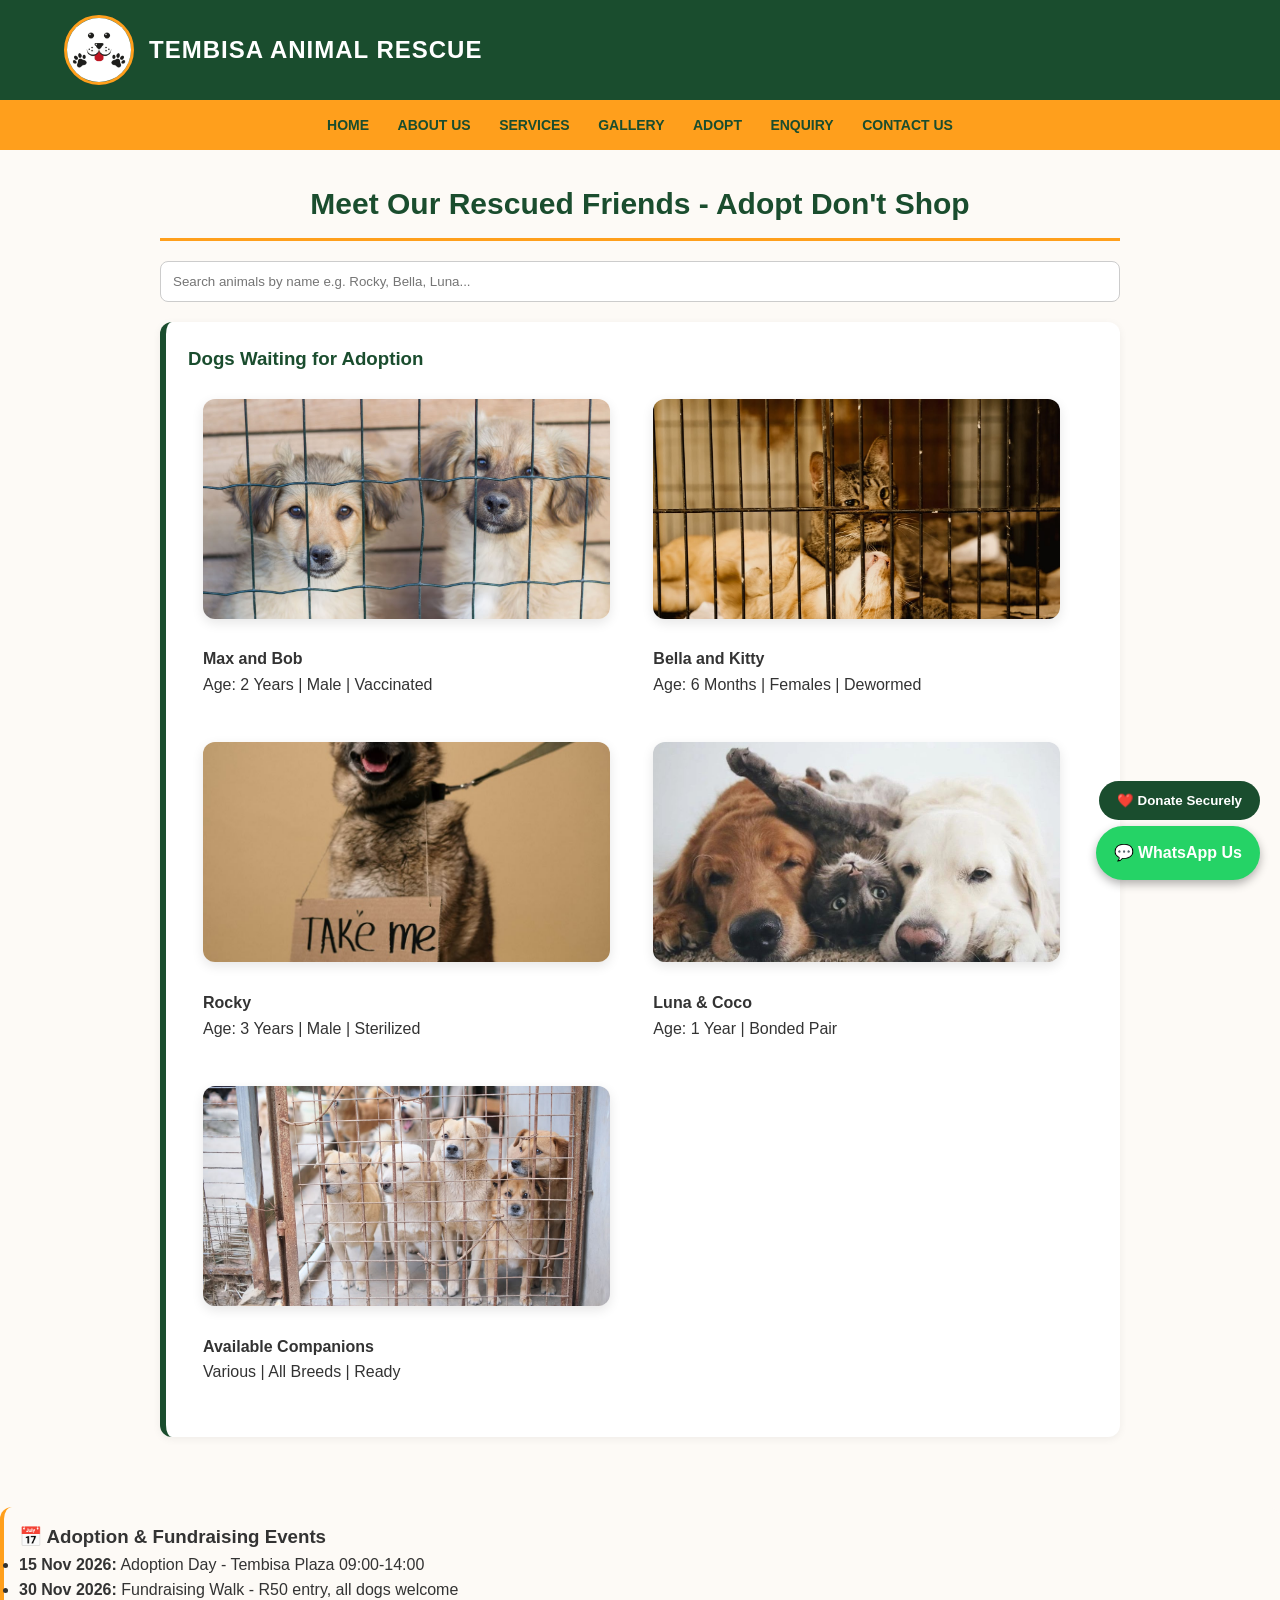
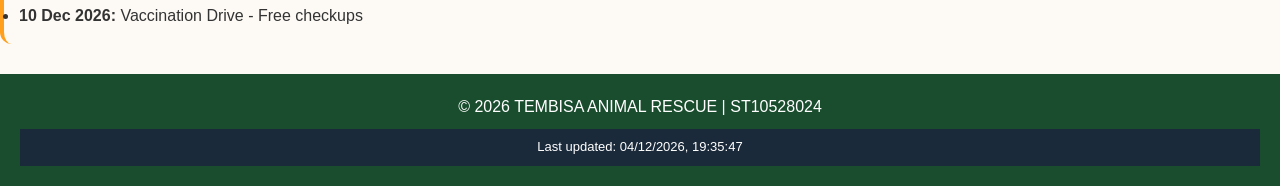
<file: gallery.html>
<!DOCTYPE html>
<html lang="en">
<head>
    <meta charset="UTF-8">
    <meta name="viewport" content="width=device-width, initial-scale=1.0">
    <title>Meet Our Rescued Dogs & Cats for Adoption in Tembisa - Gallery</title>
    <meta name="description" content="Browse dogs and cats for adoption at Tembisa Animal Rescue. Meet Max, Bella, Rocky, Luna & Coco. All vaccinated, sterilized and ready for forever homes.">
    <link rel="stylesheet" href="style.css">
</head>
<body>
<header><img src="logo.png.jpeg" alt="TAR Logo"><h1>TEMBISA ANIMAL RESCUE</h1></header>
<nav>
<a href="home.html">Home</a>
<a href="about.html">About Us</a>
<a href="services.html">Services</a>
<a href="gallery.html">Gallery</a>
<a href="adopt.html">Adopt</a>
<a href="enquiry.html">Enquiry</a>
<a href="contact.html">Contact Us</a>
</nav>
<main>
    <h2>Meet Our Rescued Friends - Adopt Don't Shop</h2>
    <input type="text" id="searchAnimals" placeholder="Search animals by name e.g. Rocky, Bella, Luna..." style="width:100%; padding:12px; border-radius:8px; border:1px solid #ccc; margin-bottom:20px;">
    
    <section>
        <h3>Dogs Waiting for Adoption</h3>
        <div class="gallery-item"><img src="image1.png.jpeg" alt="Max and Bob - Two friendly male dogs for adoption Tembisa" loading="lazy"><h4>Max and Bob</h4><p>Age: 2 Years | Male | Vaccinated</p></div>
        <div class="gallery-item"><img src="image2.png.jpeg" alt="Bella and Kitty - Female puppies playful energetic" loading="lazy"><h4>Bella and Kitty</h4><p>Age: 6 Months | Females | Dewormed</p></div>
        <div class="gallery-item"><img src="image3.png.jpeg" alt="Rocky - Calm 3 year old male dog great with kids" loading="lazy"><h4>Rocky</h4><p>Age: 3 Years | Male | Sterilized</p></div>
        <div class="gallery-item"><img src="images5.png.jpeg" alt="Luna and Coco - Bonded female pair must be adopted together" loading="lazy"><h4>Luna & Coco</h4><p>Age: 1 Year | Bonded Pair</p></div>
        <div class="gallery-item"><img src="image4.png.jpeg" alt="Available rescue companions various breeds Tembisa" loading="lazy"><h4>Available Companions</h4><p>Various | All Breeds | Ready</p></div>
    </section>
</main>
<!-- DESIRED FUNCTIONALITY: WhatsApp + Donation + Calendar -->
<style>
#whatsappBtn{position:fixed;bottom:20px;right:20px;background:#25D366;color:white;padding:14px 18px;border-radius:50px;text-decoration:none;font-weight:bold;z-index:9999;box-shadow:0 4px 10px rgba(0,0,0,0.3);}
#donateFloat{position:fixed;bottom:80px;right:20px;background:#1a4d2e;color:white;padding:12px 18px;border-radius:25px;border:none;cursor:pointer;font-weight:bold;z-index:9999;}
</style>

<a id="whatsappBtn" href="https://wa.me/27634260592?text=Hi%20Tembisa%20Animal%20Rescue%20I%20want%20to%20adopt" target="_blank">💬 WhatsApp Us</a>
<button id="donateFloat" onclick="document.getElementById('donateModal').style.display='flex'">❤️ Donate Securely</button>

<div id="donateModal" style="display:none;position:fixed;top:0;left:0;width:100%;height:100%;background:rgba(0,0,0,0.7);justify-content:center;align-items:center;z-index:10000;">
<div style="background:white;padding:25px;border-radius:15px;max-width:350px;text-align:center;">
<h3>Secure Donation</h3>
<p>Capitec: 1234567890<br>PayPal: donate@tembisa-rescue.co.za<br>Every R50 feeds a dog!</p>
<p><strong>Amount: R100 / R250 / R650 (Donation Fee)</strong></p>
<button onclick="alert('Thank you! Payment secure via EFT/PayPal. Ref: Donation');document.getElementById('donateModal').style.display='none'" style="background:#1a4d2e;color:white;padding:10px 20px;border:none;border-radius:20px;cursor:pointer;">Pay Now Securely</button>
<button onclick="document.getElementById('donateModal').style.display='none'" style="margin-left:10px;padding:10px;">Close</button>
</div>
</div>

<!-- Event Calendar -->
<div style="background:#fdfaf6;padding:15px;border-radius:12px;margin:20px 0;border-left:4px solid #ff9f1c;">
<h3>📅 Adoption & Fundraising Events</h3>
<ul>
<li><strong>15 Nov 2026:</strong> Adoption Day - Tembisa Plaza 09:00-14:00</li>
<li><strong>30 Nov 2026:</strong> Fundraising Walk - R50 entry, all dogs welcome</li>
<li><strong>10 Dec 2026:</strong> Vaccination Drive - Free checkups</li>
</ul>
</div>

<footer>
<p>© 2026 TEMBISA ANIMAL RESCUE | ST10528024</p>
<p id="liveTimestamp" style="text-align:center; font-size:13px; background:#1a2a3a; color:white; padding:8px; margin:0; margin-top:10px;"></p>
</footer>

<script src="script.js"></script>

<!-- LIVE TIMESTAMP -->
<script>
  function updateTimestamp() {
    const now = new Date();
    document.getElementById('liveTimestamp').textContent = "Last updated: " + now.toLocaleString('en-GB') ;
  }
  updateTimestamp();
  setInterval(updateTimestamp, 1000);
</script>

</body>
</html>
</file>
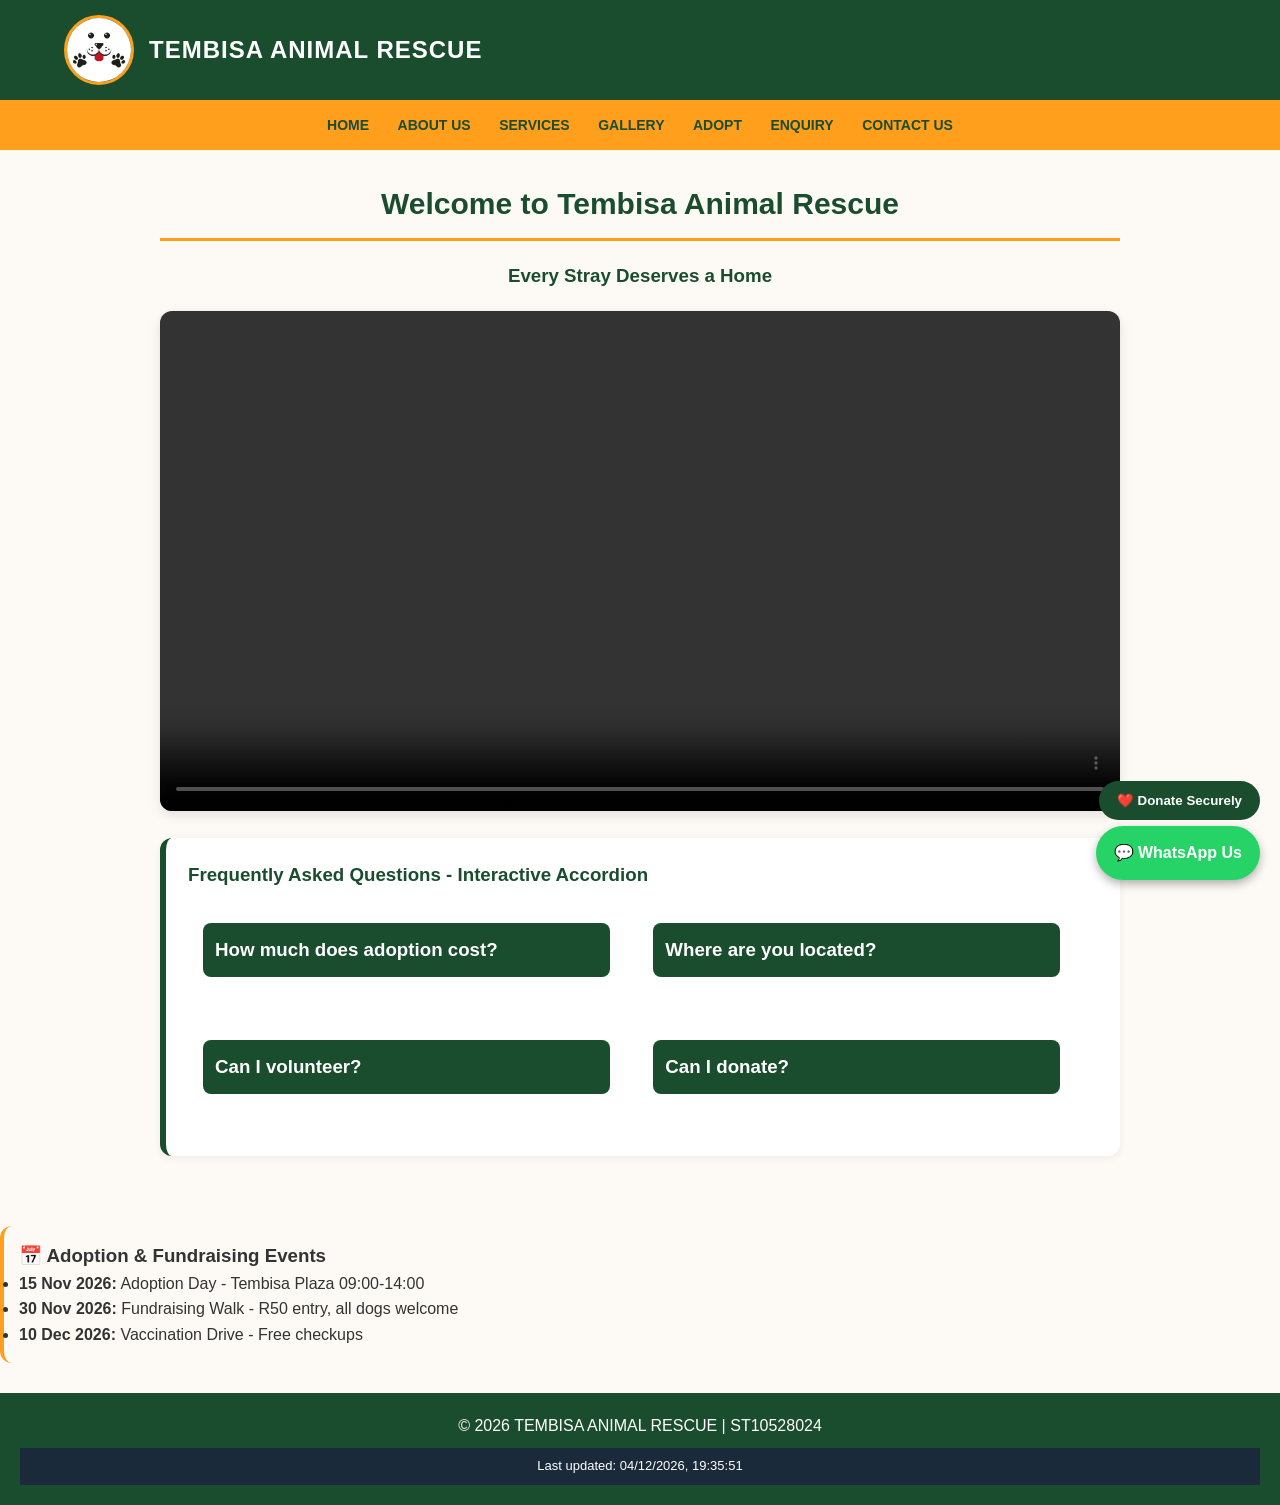
<file: home.html>
<!DOCTYPE html>
<html lang="en">
<head>
    <meta charset="UTF-8">
    <meta name="viewport" content="width=device-width, initial-scale=1.0">
    <title>Tembisa Animal Rescue - Rescue, Rehabilitate, Rehome | Adopt Dogs & Cats</title>
    <meta name="description" content="Tembisa Animal Rescue rescues stray and abused dogs and cats in Tembisa, Gauteng. Adopt, volunteer or donate. Founded 2018. Adopt don't shop!">
    <meta name="keywords" content="Tembisa animal rescue, adopt dogs Tembisa, cat adoption Gauteng, animal shelter Tembisa">
    <link rel="stylesheet" href="style.css">
</head>
<body>
<header>
    <img src="Images/logo.png.jpeg" alt="Tembisa Animal Rescue Logo - Dog and Cat">
    <h1>TEMBISA ANIMAL RESCUE</h1>
</header>
<nav>
<a href="home.html">Home</a>
<a href="about.html">About Us</a>
<a href="services.html">Services</a>
<a href="gallery.html">Gallery</a>
<a href="adopt.html">Adopt</a>
<a href="enquiry.html">Enquiry</a>
<a href="contact.html">Contact Us</a>
</nav>
<main>
   <h2>Welcome to Tembisa Animal Rescue</h2>
<h3 style="text-align:center; color:#1a4d2e; margin-bottom:20px;">Every Stray Deserves a Home</h3>
<video width="100%" height="500" autoplay muted loop playsinline controls>
    <source src="Images/hero.png.mp4" type="video/mp4">
</video>

    <section id="faq">
        <h3>Frequently Asked Questions - Interactive Accordion</h3>
        <div class="accordion-item">
            <h3 class="accordion-header">How much does adoption cost?</h3>
            <div class="accordion-content"><p>R650 includes sterilization, microchip, vaccination and starter food pack.</p></div>
        </div>
        <div class="accordion-item">
            <h3 class="accordion-header">Where are you located?</h3>
            <div class="accordion-content"><p>123 Rescue Street, Tembisa, 1632. We serve entire Gauteng.</p></div>
        </div>
        <div class="accordion-item">
            <h3 class="accordion-header">Can I volunteer?</h3>
            <div class="accordion-content"><p>Yes! Help with dog walking, cleaning and adoption days. Apply via Contact page.</p></div>
        </div>
        <div class="accordion-item">
    <h3 class="accordion-header">Can I donate?</h3>
    <div class="accordion-content"><p>Yes! You can donate food, blankets or money. EFT: Tembisa Animal Rescue, Capitec 1234567890. Donate via Enquiry page or contact us. Every R50 feeds a dog for a week.</p>
    <button id="donateBtn" style="padding:10px 20px;background:#1a4d2e;color:white;border:none;border-radius:20px;margin-top:10px;cursor:pointer;">Donate R100 Now</button>
    <p id="donateMessage" style="font-weight:bold;color:#1a4d2e;margin-top:10px;"></p>
    </div>
</div>
    </section>
</main>
<!-- DESIRED FUNCTIONALITY: WhatsApp + Donation + Calendar -->
<style>
#whatsappBtn{position:fixed;bottom:20px;right:20px;background:#25D366;color:white;padding:14px 18px;border-radius:50px;text-decoration:none;font-weight:bold;z-index:9999;box-shadow:0 4px 10px rgba(0,0,0,0.3);}
#donateFloat{position:fixed;bottom:80px;right:20px;background:#1a4d2e;color:white;padding:12px 18px;border-radius:25px;border:none;cursor:pointer;font-weight:bold;z-index:9999;}
</style>

<a id="whatsappBtn" href="https://wa.me/27634260592?text=Hi%20Tembisa%20Animal%20Rescue%20I%20want%20to%20adopt" target="_blank">💬 WhatsApp Us</a>
<button id="donateFloat" onclick="document.getElementById('donateModal').style.display='flex'">❤️ Donate Securely</button>

<div id="donateModal" style="display:none;position:fixed;top:0;left:0;width:100%;height:100%;background:rgba(0,0,0,0.7);justify-content:center;align-items:center;z-index:10000;">
<div style="background:white;padding:25px;border-radius:15px;max-width:350px;text-align:center;">
<h3>Secure Donation</h3>
<p>Capitec: 1234567890<br>PayPal: donate@tembisa-rescue.co.za<br>Every R50 feeds a dog!</p>
<p><strong>Amount: R100 / R250 / R650 (Donation Fee)</strong></p>
<button onclick="alert('Thank you! Payment secure via EFT/PayPal. Ref: Donation');document.getElementById('donateModal').style.display='none'" style="background:#1a4d2e;color:white;padding:10px 20px;border:none;border-radius:20px;cursor:pointer;">Pay Now Securely</button>
<button onclick="document.getElementById('donateModal').style.display='none'" style="margin-left:10px;padding:10px;">Close</button>
</div>
</div>

<!-- Event Calendar -->
<div style="background:#fdfaf6;padding:15px;border-radius:12px;margin:20px 0;border-left:4px solid #ff9f1c;">
<h3>📅 Adoption & Fundraising Events</h3>
<ul>
<li><strong>15 Nov 2026:</strong> Adoption Day - Tembisa Plaza 09:00-14:00</li>
<li><strong>30 Nov 2026:</strong> Fundraising Walk - R50 entry, all dogs welcome</li>
<li><strong>10 Dec 2026:</strong> Vaccination Drive - Free checkups</li>
</ul>
</div>

<footer>
<p>&copy; 2026 TEMBISA ANIMAL RESCUE | ST10528024</p>
<!-- LIVE TIMESTAMP - Added for Part 3 JS Requirement -->
<p id="liveTimestamp" style="text-align:center; font-size:13px; background:#1a2a3a; color:white; padding:8px; margin:0; margin-top:10px;"></p>
</footer>

<script src="script.js"></script>

<!-- TIMESTAMP SCRIPT - Shows 02/11/2026, 11:51:09 format -->
<script>
  function updateTimestamp() {
    const now = new Date();
    document.getElementById('liveTimestamp').textContent = "Last updated: " + now.toLocaleString('en-GB') ;
  }
  updateTimestamp();
  setInterval(updateTimestamp, 1000);
</script>

</body>
</html>
</file>
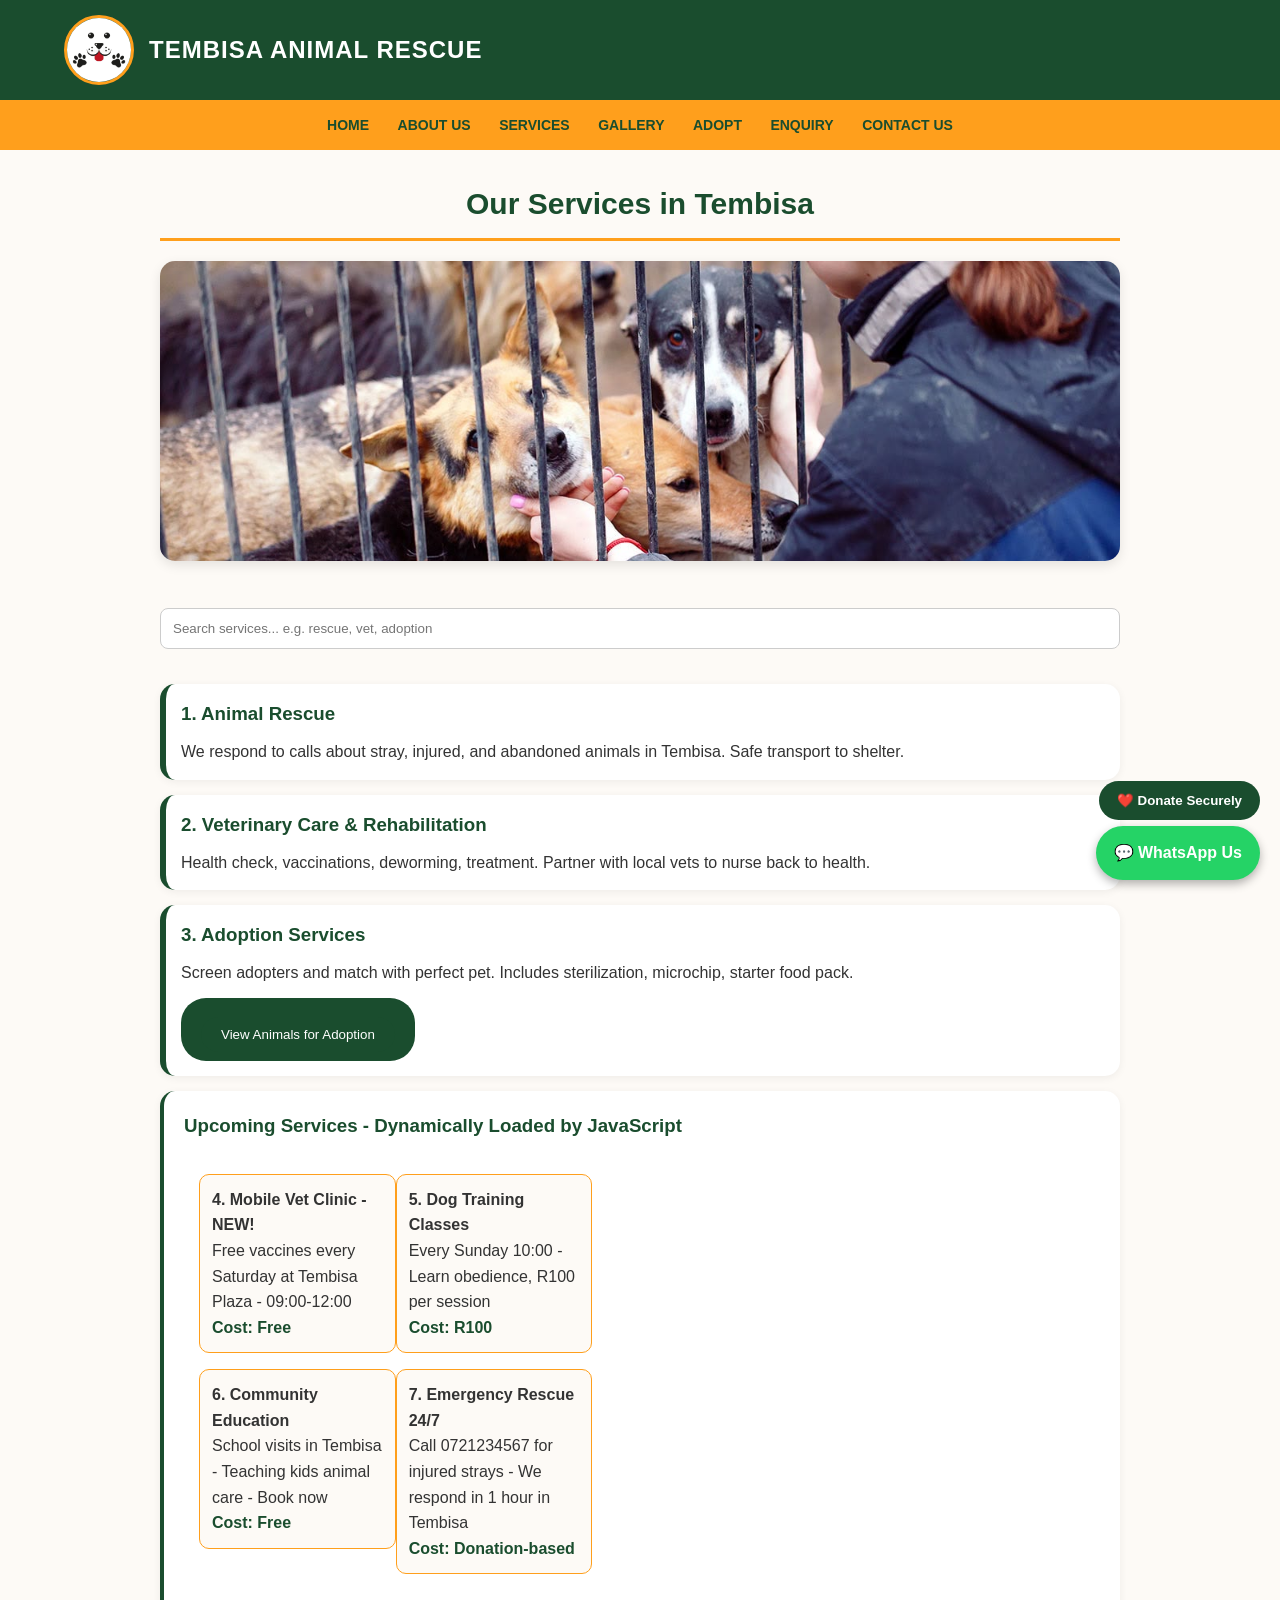
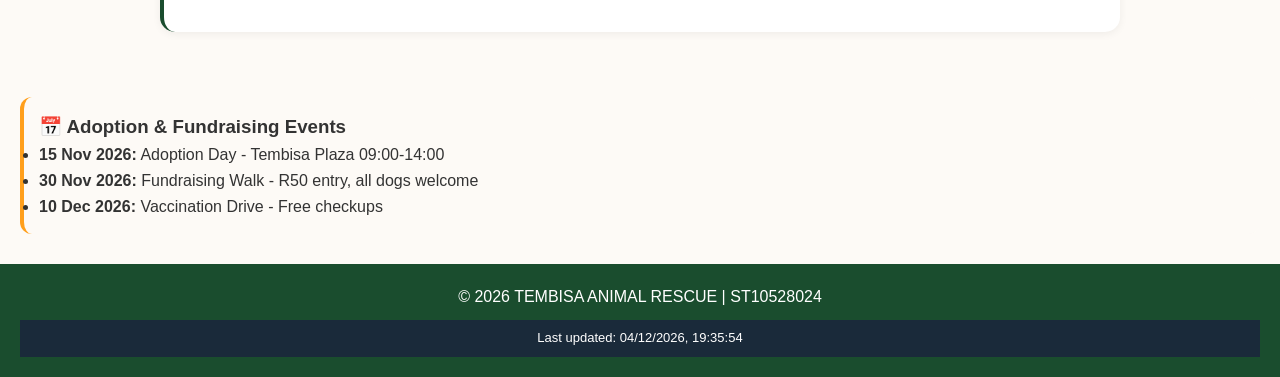
<file: services.html>
<!DOCTYPE html>
<html lang="en">
<head>
    <meta charset="UTF-8">
    <meta name="viewport" content="width=device-width, initial-scale=1.0">
    <title>Our Services - Animal Rescue, Vet Care, Adoption & Education in Tembisa</title>
    <meta name="description" content="Tembisa Animal Rescue services: 24/7 animal rescue, veterinary care, adoption services, community education workshops and volunteering in Tembisa.">
    <link rel="stylesheet" href="style.css">
</head>
<body>
<header><img src="Images/logo.png.jpeg" alt="TAR Logo"><h1>TEMBISA ANIMAL RESCUE</h1></header>
<nav>
    <a href="home.html">Home</a>
    <a href="about.html">About Us</a>
    <a href="services.html">Services</a>
    <a href="gallery.html">Gallery</a>
    <a href="adopt.html">Adopt</a>
    <a href="enquiry.html">Enquiry</a>
    <a href="contact.html">Contact Us</a>
</nav>
<main>
    <h2>Our Services in Tembisa</h2>
    <img src="Images/services2.png.jpeg" alt="Veterinarian helping a rescued dog at Tembisa Animal Rescue" style="width:100%;height:300px;object-fit:cover;border-radius:15px;">
    
    <input type="text" id="searchServices" placeholder="Search services... e.g. rescue, vet, adoption" style="width:100%; padding:12px; border-radius:8px; border:1px solid #ccc; margin:20px 0;">

    <section class="service-item" style="background:#fff;padding:15px;border-radius:15px;margin:15px 0;">
        <h3>1. Animal Rescue</h3>
        <p>We respond to calls about stray, injured, and abandoned animals in Tembisa. Safe transport to shelter.</p>
    </section>
    <section class="service-item" style="background:#fff;padding:15px;border-radius:15px;margin:15px 0;">
        <h3>2. Veterinary Care & Rehabilitation</h3>
        <p>Health check, vaccinations, deworming, treatment. Partner with local vets to nurse back to health.</p>
    </section>
    <section class="service-item" style="background:#fff;padding:15px;border-radius:15px;margin:15px 0;">
        <h3>3. Adoption Services</h3>
        <p>Screen adopters and match with perfect pet. Includes sterilization, microchip, starter food pack.</p>
        <a href="adopt.html"><button style="background:#1a4d2e;color:white;padding:10px 20px;border:none;border-radius:20px;cursor:pointer;margin-top:10px;">View Animals for Adoption</button></a>
    </section>

    <section style="background:#fff;padding:20px;border-radius:15px;margin:15px 0;border-left:4px solid #1a4d2e;">
        <h3>Upcoming Services - Dynamically Loaded by JavaScript</h3>
        <div id="dynamicServices">Loading services...</div>
    </section>
</main>
<!-- DESIRED FUNCTIONALITY: WhatsApp + Donation + Calendar -->
<style>
#whatsappBtn{position:fixed;bottom:20px;right:20px;background:#25D366;color:white;padding:14px 18px;border-radius:50px;text-decoration:none;font-weight:bold;z-index:9999;box-shadow:0 4px 10px rgba(0,0,0,0.3);}
#donateFloat{position:fixed;bottom:80px;right:20px;background:#1a4d2e;color:white;padding:12px 18px;border-radius:25px;border:none;cursor:pointer;font-weight:bold;z-index:9999;}
</style>

<a id="whatsappBtn" href="https://wa.me/27634260592?text=Hi%20Tembisa%20Animal%20Rescue%20I%20want%20to%20adopt" target="_blank">💬 WhatsApp Us</a>
<button id="donateFloat" onclick="document.getElementById('donateModal').style.display='flex'">❤️ Donate Securely</button>

<div id="donateModal" style="display:none;position:fixed;top:0;left:0;width:100%;height:100%;background:rgba(0,0,0,0.7);justify-content:center;align-items:center;z-index:10000;">
<div style="background:white;padding:25px;border-radius:15px;max-width:350px;text-align:center;">
<h3>Secure Donation</h3>
<p>Capitec: 1234567890<br>PayPal: donate@tembisa-rescue.co.za<br>Every R50 feeds a dog!</p>
<p><strong>Amount: R100 / R250 / R650 (Donation Fee)</strong></p>
<button onclick="alert('Thank you! Payment secure via EFT/PayPal. Ref: Donations');document.getElementById('donateModal').style.display='none'" style="background:#1a4d2e;color:white;padding:10px 20px;border:none;border-radius:20px;cursor:pointer;">Pay Now Securely</button>
<button onclick="document.getElementById('donateModal').style.display='none'" style="margin-left:10px;padding:10px;">Close</button>
</div>
</div>

<!-- Event Calendar -->
<div style="background:#fdfaf6;padding:15px;border-radius:12px;margin:20px;border-left:4px solid #ff9f1c;">
<h3>📅 Adoption & Fundraising Events</h3>
<ul>
<li><strong>15 Nov 2026:</strong> Adoption Day - Tembisa Plaza 09:00-14:00</li>
<li><strong>30 Nov 2026:</strong> Fundraising Walk - R50 entry, all dogs welcome</li>
<li><strong>10 Dec 2026:</strong> Vaccination Drive - Free checkups</li>
</ul>
</div>

<footer>
<p>© 2026 TEMBISA ANIMAL RESCUE | ST10528024</p>
<p id="liveTimestamp" style="text-align:center; font-size:13px; background:#1a2a3a; color:white; padding:8px; margin:0; margin-top:10px;"></p>
</footer>

<script src="script.js"></script>
<script>
// Inline backup - loads upcoming services even if script.js fails
document.addEventListener('DOMContentLoaded', function(){
 const container = document.getElementById('dynamicServices');
 if(container){
  const services = [
    {title:"4. Mobile Vet Clinic - NEW!", desc:"Free vaccines every Saturday at Tembisa Plaza - 09:00-12:00", cost:"Free"},
    {title:"5. Dog Training Classes", desc:"Every Sunday 10:00 - Learn obedience, R100 per session", cost:"R100"},
    {title:"6. Community Education", desc:"School visits in Tembisa - Teaching kids animal care - Book now", cost:"Free"},
    {title:"7. Emergency Rescue 24/7", desc:"Call 0721234567 for injured strays - We respond in 1 hour in Tembisa", cost:"Donation-based"}
  ];
  container.innerHTML="";
  services.forEach(s=>{
    const div=document.createElement('div');
    div.style="padding:12px;margin:8px 0;background:#fdfaf6;border-radius:10px;border:1px solid #ff9f1c;";
    div.innerHTML=`<strong>${s.title}</strong><br>${s.desc}<br><span style="color:#1a4d2e;font-weight:bold;">Cost: ${s.cost}</span>`;
    container.appendChild(div);
  });
  // Search filter
  const search=document.getElementById('searchServices');
  if(search){
    search.addEventListener('input',function(){
      const term=this.value.toLowerCase();
      document.querySelectorAll('.service-item, #dynamicServices div').forEach(el=>{
        el.style.display = el.textContent.toLowerCase().includes(term) ? 'block' : 'none';
      });
    });
  }
 }
});

// TIMESTAMP
  function updateTimestamp() {
    const now = new Date();
    document.getElementById('liveTimestamp').textContent = "Last updated: " + now.toLocaleString('en-GB') ;
  }
  updateTimestamp();
  setInterval(updateTimestamp, 1000);
</script>
</body>
</html>
</file>
<file: style.css>
* {
  margin: 0;
  padding: 0;
  box-sizing: border-box;
  font-family: 'Segoe UI', Arial, sans-serif;
}

body {
  background: #fdfaf6;
  color: #333;
  line-height: 1.6;
}

/* HEADER */
header {
  background: #1a4d2e;
  color: white;
  padding: 15px 5%;
  display: flex;
  align-items: center;
  gap: 15px;
}

header img {
  width: 70px;
  height: 70px;
  border-radius: 50%;
  border: 3px solid #ff9f1c;
  object-fit: cover;
}

header h1 {
  font-size: 24px;
  letter-spacing: 1px;
}

/* NAV */
nav {
  background: #ff9f1c;
  padding: 12px;
  text-align: center;
  position: sticky;
  top: 0;
  z-index: 100;
}

nav a {
  color: #1a4d2e;
  text-decoration: none;
  font-weight: 700;
  margin: 0 12px;
  text-transform: uppercase;
  font-size: 14px;
}

nav a:hover {
  color: white;
}

/* MAIN */
main {
  max-width: 1000px;
  margin: 0 auto;
  padding: 30px 20px;
}

main h2 {
  text-align: center;
  color: #1a4d2e;
  font-size: 30px;
  margin-bottom: 20px;
  padding-bottom: 10px;
  border-bottom: 3px solid #ff9f1c;
}

main > img, main > video, section img {
  width: 100%;
  border-radius: 12px;
  margin-bottom: 20px;
  box-shadow: 0 4px 12px rgba(0,0,0,0.1);
}

/* SECTIONS = CARDS */
section {
  background: white;
  padding: 22px;
  margin-bottom: 20px;
  border-radius: 12px;
  border-left: 6px solid #1a4d2e;
  box-shadow: 0 2px 8px rgba(0,0,0,0.06);
}

section h3 { color: #1a4d2e; margin-bottom: 10px; }

section a {
  display: inline-block;
  margin-top: 12px;
  background: #1a4d2e;
  color: white;
  padding: 9px 20px;
  border-radius: 25px;
  text-decoration: none;
  font-weight: bold;
}

section a:hover { background: #ff9f1c; color: #1a4d2e; }

/* GALLERY GRID */
section div {
  background: #fff;
  border-radius: 12px;
  padding: 15px;
  margin-bottom: 15px;
  display: inline-block;
  width: 48%;
  vertical-align: top;
  margin-right: 1%;
}

section div img {
  width: 100%;
  height: 220px;
  object-fit: cover;
}

/* FORM */
form input, form select, form textarea {
  width: 100%;
  padding: 10px;
  border: 1px solid #ccc;
  border-radius: 8px;
  margin-top: 5px;
}

form input[type="submit"] {
  background: #1a4d2e;
  color: white;
  border: none;
  cursor: pointer;
  font-weight: bold;
  padding: 12px;
}

form input[type="submit"]:hover { background: #ff9f1c; color: #1a4d2e; }

/* FOOTER */
footer {
  background: #1a4d2e;
  color: white;
  text-align: center;
  padding: 20px;
  margin-top: 30px;
}

/* Mobile */
@media (max-width: 600px) {
  section div { width: 100%; }
  header { flex-direction: column; text-align: center; }
}
/* === ADDED FOR JS FEATURES === */

/* Gallery Grid Fix */
.gallery-grid-fix {
  display: flex;
  flex-wrap: wrap;
  gap: 15px;
}

/* Lightbox - created by JS */
#lightbox {
  position: fixed;
  top: 0;
  left: 0;
  width: 100%;
  height: 100%;
  background: rgba(0,0,0,0.85);
  display: none;
  justify-content: center;
  align-items: center;
  z-index: 1000;
  cursor: pointer;
  animation: fadeIn 0.3s ease;
}

#lightbox img {
  max-width: 90%;
  max-height: 85%;
  border-radius: 12px;
  border: 4px solid white;
  box-shadow: 0 0 30px rgba(0,0,0,0.5);
}

@keyframes fadeIn {
  from { opacity: 0; }
  to { opacity: 1; }
}

/* Part 3 Additions */
.accordion-header{cursor:pointer; background:#1a4d2e; color:white; padding:12px; border-radius:8px; margin-top:8px;}
.accordion-content{display:none; padding:12px; background:#fdfaf6;}
.accordion-content.open{display:block;}
.tabs{display:flex; gap:10px; margin:20px 0;}
.tab-btn{padding:10px 20px; background:#ff9f1c; border:none; border-radius:25px; cursor:pointer; font-weight:bold;}
.tab-btn.active{background:#1a4d2e; color:white;}
#lightbox{position:fixed;top:0;left:0;width:100%;height:100%;background:rgba(0,0,0,0.9);display:none;justify-content:center;align-items:center;z-index:9999;}
#lightbox img{max-width:90%; max-height:90%; border-radius:12px;}
.gallery-item{cursor:pointer;}
</file>
